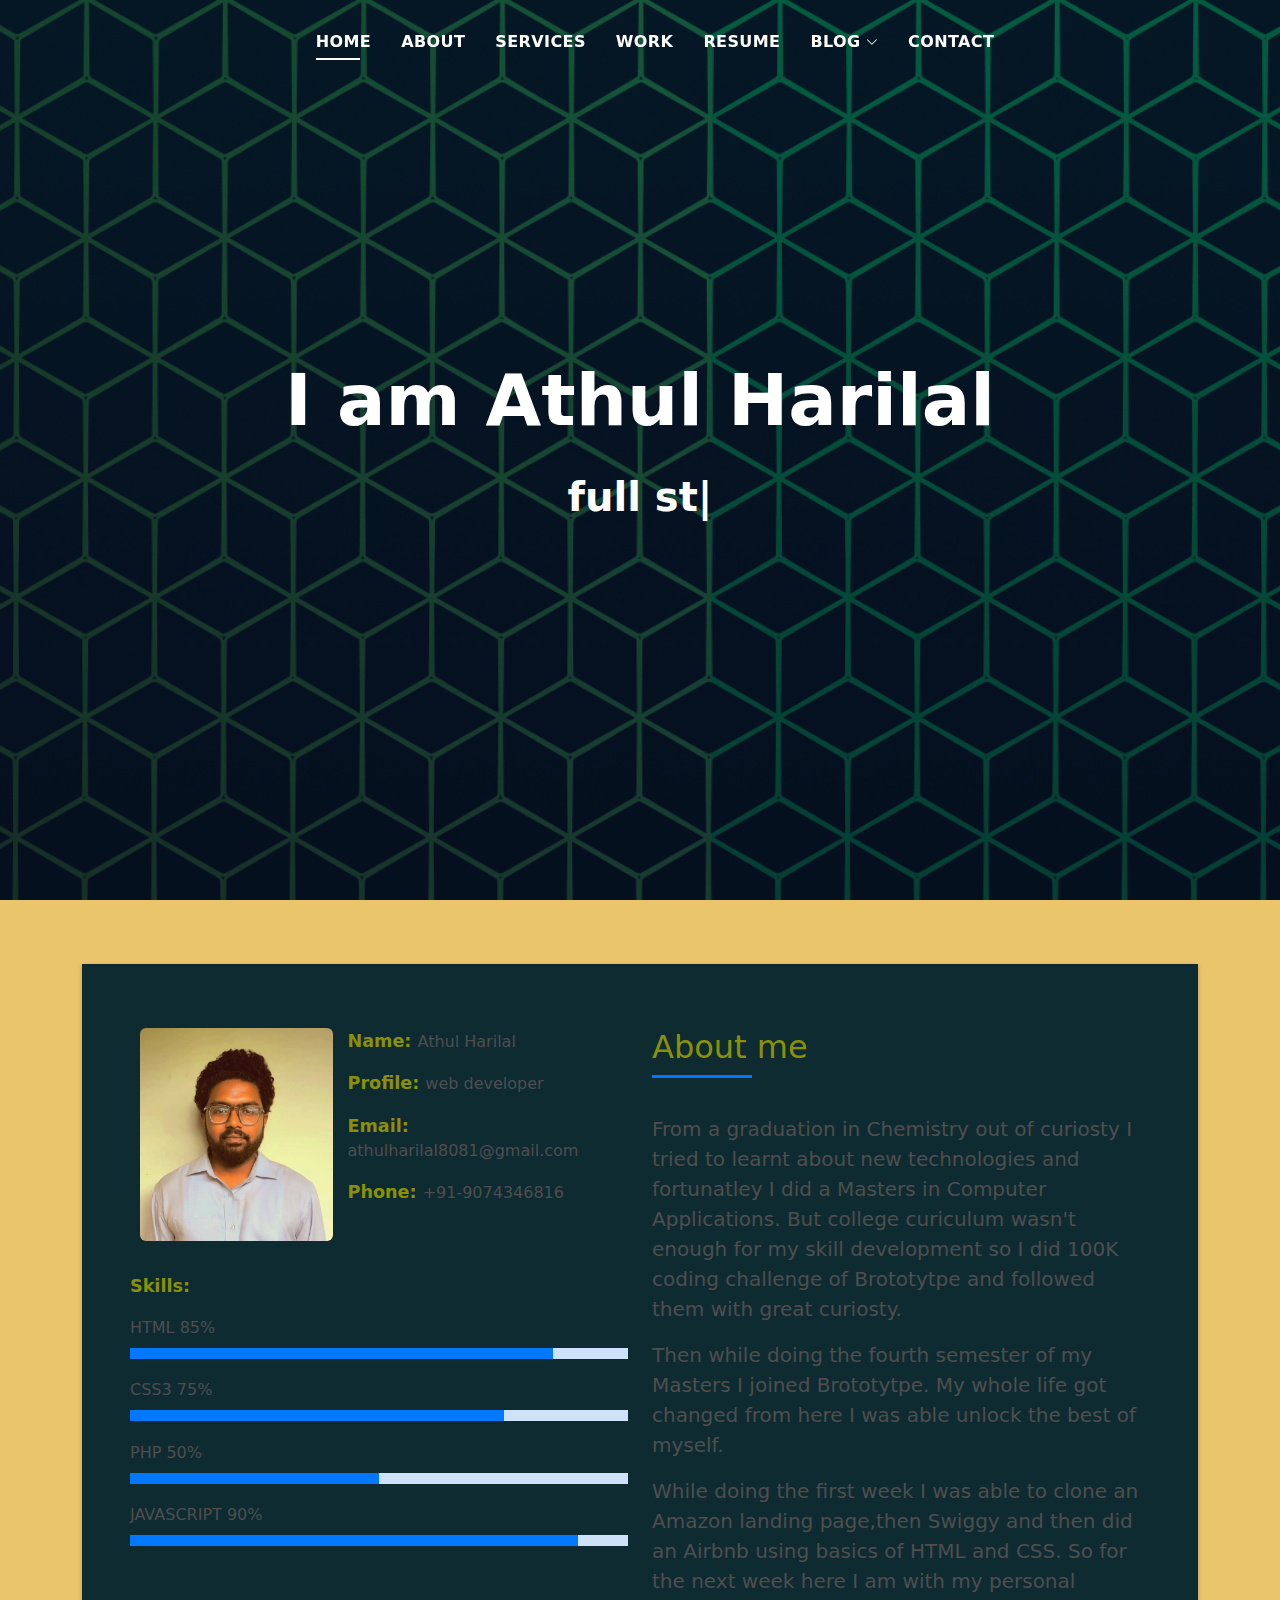
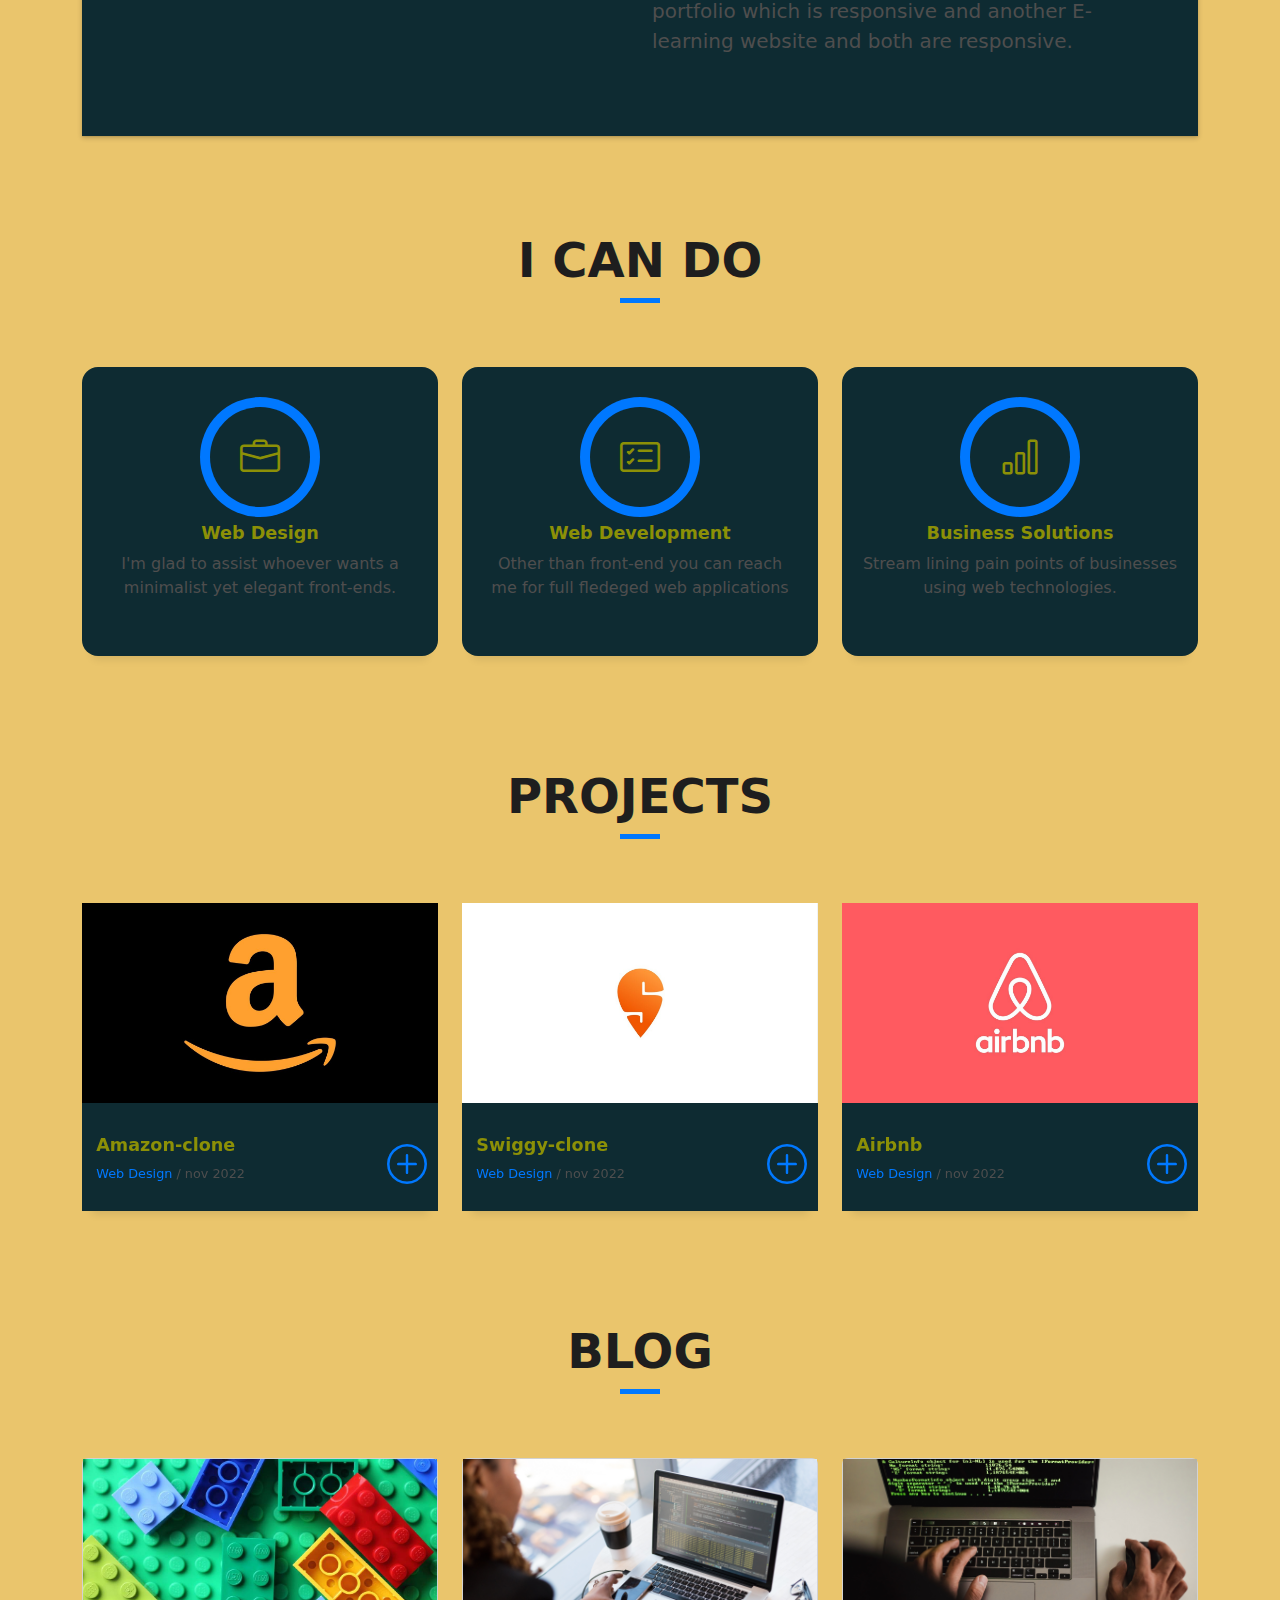
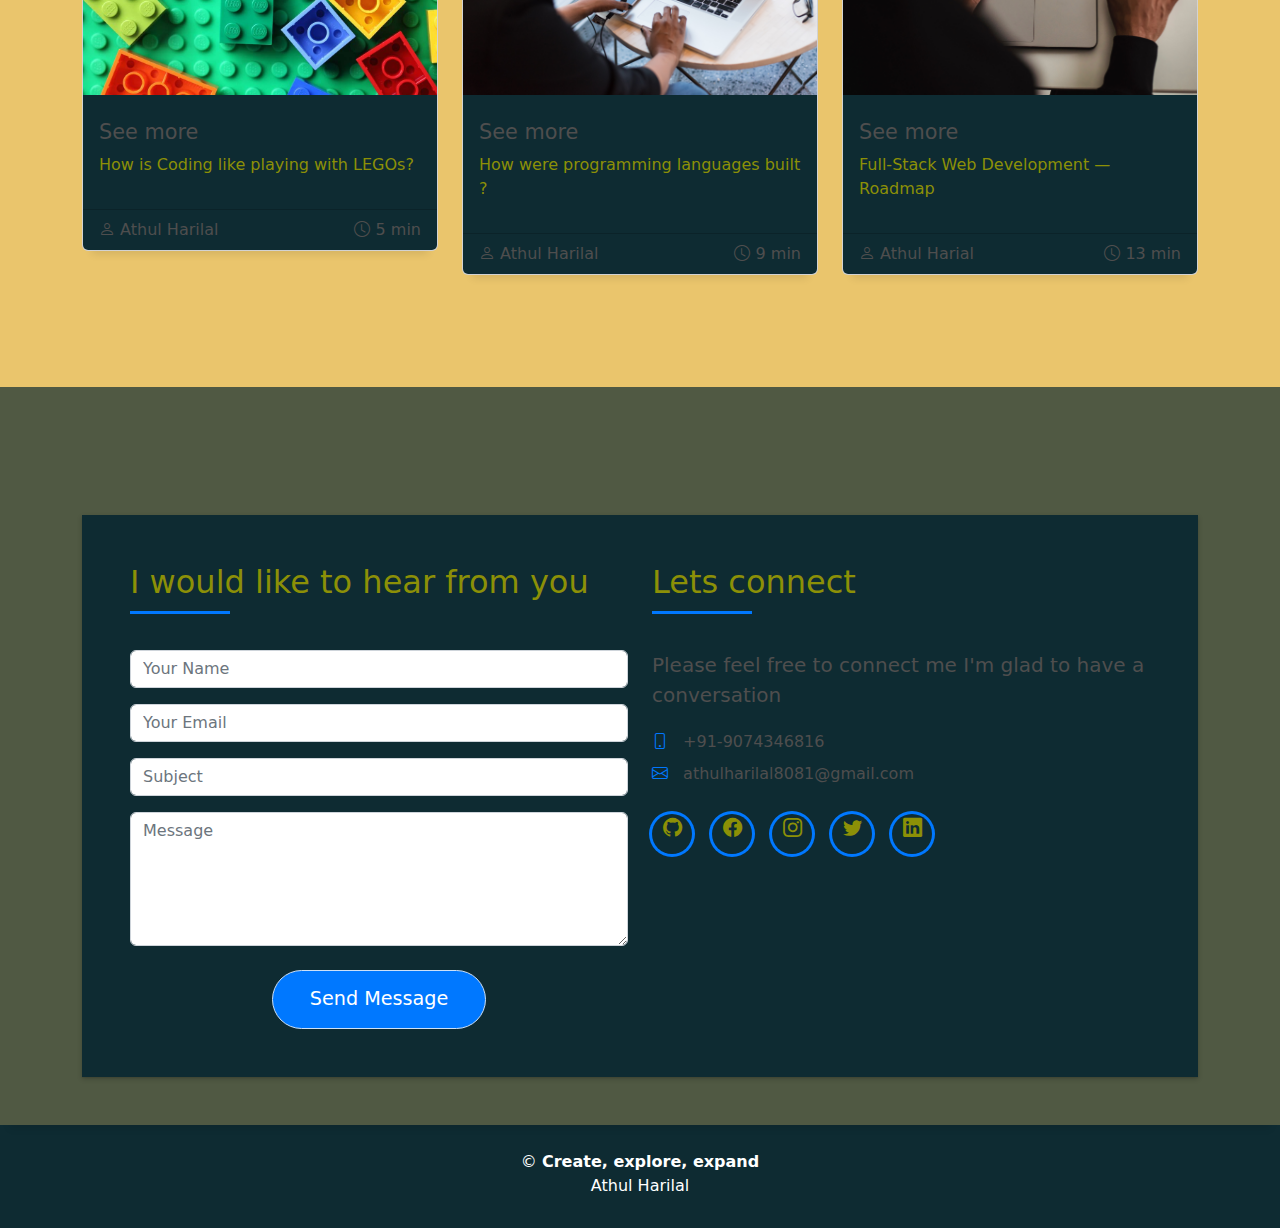
<file: index.html>
<!DOCTYPE html>
<html lang="en">

<head>
  <meta charset="utf-8">
  <meta content="width=device-width, initial-scale=1.0" name="viewport">

  <title>Athul Harilal</title>
  <meta content="" name="description">
  <meta content="" name="keywords">

  <script src="https://ajax.googleapis.com/ajax/libs/jquery/3.5.1/jquery.min.js"></script>

  <!-- Favicons -->
  <link rel="shortcut icon" href="assets/img/testimonial-2.jpg" type="image/x-icon"> 

  <!-- Vendor CSS Files -->
 
  <link href="assets/vendor/bootstrap/css/bootstrap.min.css" rel="stylesheet">
  <link href="assets/vendor/bootstrap-icons/bootstrap-icons.css" rel="stylesheet">
  <link href="assets/vendor/glightbox/css/glightbox.min.css" rel="stylesheet">
  <link href="assets/vendor/swiper/swiper-bundle.min.css" rel="stylesheet">

  <!-- Template Main CSS File -->
  <link href="assets/css/style.css" rel="stylesheet">

  
</head>

<body>

  <!-- ======= Header ======= -->
  <header id="header" class="fixed-top">
    <div class="container d-flex align-items-center justify-content-center">
      
    
      <!-- Uncomment below if you prefer to use an image logo -->
      <!-- <a href="index.html" class="logo"><img src="assets/img/logo.png" alt="" class="img-fluid"></a>-->

      <nav id="navbar" class="navbar">
        <ul>
          <li><a class="nav-link scrollto active" href="#hero">Home</a></li>
          <li><a class="nav-link scrollto" href="#about">About</a></li>
          <li><a class="nav-link scrollto" href="#services">Services</a></li>
          <li><a class="nav-link scrollto" href="#work">Work</a></li>
          <li><a class="nav-link scrollto" href="https://drive.google.com/file/d/1ZwO1fcAxuJl5qwa_duDYVuWu5VnTwcrT/view?usp=sharing">Resume</a></li>
          <li class="dropdown"><a href="#"><span>Blog</span> <i class="bi bi-chevron-down"></i></a>
            <ul>
              <li><a href="blog-single-1.html">How coding is like playing legos?</a></li>
              <li><a href="blog-single-2.html">How were programming built?</a></li>
              <li><a href="blog-single-3 .html">Full stack development-Roadmanp</a></li>
            </ul>
          </li>
          <li><a class="nav-link scrollto" href="#contact">Contact</a></li>
        </ul>
        <i class="bi bi-list mobile-nav-toggle"></i>
      </nav><!-- .navbar -->

    </div>
  </header><!-- End Header -->

  <!-- ======= Hero Section ======= -->
  <div id="hero" class="hero route bg-image" style="background-image: url(assets/img/50-Beautiful-and-Minimalist-Presentation-Backgrounds-07.jpg)">
    <div class="overlay-itro"></div>
    <div class="hero-content display-table">
      <div class="table-cell">
        <div class="container">
          <!--<p class="display-6 color-d">Hello, world!</p>-->
          <h1 class="hero-title mb-4">I am Athul Harilal</h1>
          <p class="hero-subtitle"><span class="typed" data-typed-items="full stack dev in process"></span></p>
          <!-- <p class="pt-3"><a class="btn btn-primary btn js-scroll px-4" href="#about" role="button">Learn More</a></p> -->
        </div>
      </div>
    </div>
  </div><!-- End Hero Section -->

  <main id="main">

    <!-- ======= About Section ======= -->
    <section id="about" class="about-mf sect-pt4 route">
      <div class="container">
        <div class="row">
          <div class="col-sm-12">
            <div class="box-shadow-full">
              <div class="row">
                <div class="col-md-6">
                  <div class="row">
                    <div class="col-sm-6 col-md-5">
                      <div class="about-img">
                        <img src="assets/img/testimonial-2.jpg" class="img-fluid rounded b-shadow-a" alt="">
                      </div>
                    </div>
                    <div class="col-sm-6 col-md-7">
                      <div class="about-info">
                        <p><span class="title-s">Name: </span> <span>Athul Harilal</span></p>
                        <p><span class="title-s">Profile: </span> <span>web developer</span></p>
                        <p><span class="title-s">Email: </span> <span class="text-break" >athulharilal8081@gmail.com</span></p>
                        <p><span class="title-s">Phone: </span> <span>+91-9074346816</span></p>
                      </div>
                    </div>
                  </div>
                  <div class="skill-mf">
                    <p class="title-s">Skills:</p>
                    <span>HTML</span> <span class="pull-right">85%</span>
                    <div class="progress">
                      <div class="progress-bar" role="progressbar" style="width: 85%;" aria-valuenow="85" aria-valuemin="0" aria-valuemax="100"></div>
                    </div>
                    <span>CSS3</span> <span class="pull-right">75%</span>
                    <div class="progress">
                      <div class="progress-bar" role="progressbar" style="width: 75%" aria-valuenow="75" aria-valuemin="0" aria-valuemax="100"></div>
                    </div>
                    <span>PHP</span> <span class="pull-right">50%</span>
                    <div class="progress">
                      <div class="progress-bar" role="progressbar" style="width: 50%" aria-valuenow="50" aria-valuemin="0" aria-valuemax="100"></div>
                    </div>
                    <span>JAVASCRIPT</span> <span class="pull-right">90%</span>
                    <div class="progress">
                      <div class="progress-bar" role="progressbar" style="width: 90%" aria-valuenow="90" aria-valuemin="0" aria-valuemax="100"></div>
                    </div>
                  </div>
                </div>
                <div class="col-md-6">
                  <div class="about-me pt-4 pt-md-0">
                    <div class="title-box-2">
                      <h5 class="title-left">
                        About me
                      </h5>
                    </div>
                    <p class="lead">
                      From a graduation in Chemistry out of curiosty I tried to learnt about new technologies and fortunatley I did a Masters in Computer Applications. But college curiculum wasn't enough for my skill development so I did 100K coding challenge of Brototytpe and followed them with great curiosty.
                    </p>
                    <p class="lead">
                      Then while doing the fourth semester of my Masters I joined Brototytpe. My whole life got changed from here I was able unlock the best of myself.
                    </p>
                    <p class="lead">
                     While doing the first week I was able to clone an Amazon landing page,then  Swiggy and then did an Airbnb using basics of HTML and CSS. So for the next week here I am with my personal portfolio which is responsive and another E-learning website and both are responsive.
                    </p>
                  </div>
                </div>
              </div>
            </div>
          </div>
        </div>
      </div>
    </section><!-- End About Section -->

    <!-- ======= Services Section ======= -->
    <section id="services" class="services-mf pt-5 route">
      <div class="container">
        <div class="row">
          <div class="col-sm-12">
            <div class="title-box text-center">
              <h3 class="title-a">
                I can do
              </h3>
              <div class="line-mf"></div>
            </div>
          </div>
        </div>
        <div class="row">
          <div class="col-md-4">
            <div class="service-box">
              <div class="service-ico">
                <span class="ico-circle"><i class="bi bi-briefcase"></i></span>
              </div>
              <div class="service-content">
                <h2 class="title-s">Web Design</h2>
                <p class="s-description text-center">
                  I'm glad to assist whoever wants a minimalist yet elegant front-ends.
                </p>
              </div>
            </div>
          </div>
          <div class="col-md-4">
            <div class="service-box">
              <div class="service-ico">
                <span class="ico-circle"><i class="bi bi-card-checklist"></i></span>
              </div>
              <div class="service-content">
                <h2 class="title-s">Web Development</h2>
                <p class="s-description text-center">
                  Other than front-end you can reach me for full fledeged web applications
                </p>
              </div>
            </div>
          </div>
          <div class="col-md-4">
            <div class="service-box">
              <div class="service-ico">
                <span class="ico-circle"><i class="bi bi-bar-chart"></i></span>
              </div>
              <div class="service-content">
                <h2 class="title-s">Business Solutions</h2>
                <p class="s-description text-center">
                 Stream lining pain points of businesses  using web technologies.
                </p>
              </div>
            </div>
          </div> 
        </div>
      </div>
    </section><!-- End Services Section -->
    <!-- ======= Portfolio Section ======= -->
    <section id="work" class="portfolio-mf sect-pt4 route">
      <div class="container">
        <div class="row">
          <div class="col-sm-12">
            <div class="title-box text-center">
              <h3 class="title-a">
                Projects
              </h3>
              <div class="line-mf"></div>
            </div>
          </div>
        </div>
        <div class="row">
          <div class="col-md-4">
            <div class="work-box">
              <a href="assets/img/1308159.jpg" data-gallery="portfolioGallery" class="portfolio-lightbox">
                <div class="work-img">
                  <img src="assets/img/1308159.jpg" alt="" class="img-fluid">
                </div>
              </a>
              <div class="work-content">
                <div class="row">
                  <div class="col-sm-8">
                    <h2 class="title-s">Amazon-clone</h2>
                    <div class="w-more">
                      <span class="w-ctegory">Web Design</span> / <span class="w-date">nov 2022</span>
                    </div>
                  </div>
                  <div class="col-sm-4">
                    <div class="w-like">
                      <a href="portfolio-details-1.html"> <span class="bi bi-plus-circle"></span></a>
                    </div>
                  </div>
                </div>
              </div>
            </div>
          </div>
          <div class="col-md-4">
            <div class="work-box">
              <a href="assets/img/swiggy_logo.jpg" data-gallery="portfolioGallery" class="portfolio-lightbox">
                <div class="work-img">
                  <img src="assets/img/swiggy_logo.jpg" alt="" class="img-fluid">
                </div>
              </a>
              <div class="work-content">
                <div class="row">
                  <div class="col-sm-8">
                    <h2 class="title-s">Swiggy-clone</h2>
                    <div class="w-more">
                      <span class="w-ctegory">Web Design</span> / <span class="w-date">nov 2022</span>
                    </div>
                  </div>
                  <div class="col-sm-4">
                    <div class="w-like">
                      <a href="portfolio-details-2.html"> <span class="bi bi-plus-circle"></span></a>
                    </div>
                  </div>
                </div>
              </div>
            </div>
          </div>
          <div class="col-md-4">
            <div class="work-box">
              <a href="assets/img/wp10784379.jpg" data-gallery="portfolioGallery" class="portfolio-lightbox">
                <div class="work-img">
                  <img src="assets/img/wp10784379.jpg" alt="" class="img-fluid">
                </div>
              </a>
              <div class="work-content">
                <div class="row">
                  <div class="col-sm-8">
                    <h2 class="title-s">Airbnb</h2>
                    <div class="w-more">
                      <span class="w-ctegory">Web Design</span> / <span class="w-date">nov 2022</span>
                    </div>
                  </div>
                  <div class="col-sm-4">
                    <div class="w-like">
                      <a href="portfolio-details-3.html"> <span class="bi bi-plus-circle"></span></a>
                    </div>
                  </div>
                </div>
              </div>
            </div>
          </div>
        </div>
      </div>
    </section><!-- End Portfolio Section -->
    <!-- ======= Blog Section ======= -->
    <section id="blog" class="blog-mf sect-pt4 route">
      <div class="container">
        <div class="row">
          <div class="col-sm-12">
            <div class="title-box text-center">
              <h3 class="title-a">
                Blog
              </h3>
              <div class="line-mf"></div>
            </div>
          </div>
        </div>
        <div class="row">
          <div class="col-md-4">
            <div class="card card-blog">
              <div class="card-img style="width: 18rem">
                <a href="blog-single-1.html"><img src="assets/img/LEGO-bricks.jpg" alt="" class="img-fluid"></a>
              </div>
              <div class="card-body">
                
                <h3 class="card-title"><a href="blog-single-1.html">See more</a></h3>
                <p class="card-description">
                  How is Coding like playing with LEGOs?
                </p>
              </div>
              <div class="card-footer">
                <div class="post-author">
                  <a href="#">
                    <i class="bi bi-person"></i>
                    <span class="author">Athul Harilal </span>
                  </a>
                  
                </div>
                
                <div class="post-date">
                  <span class="bi bi-clock"></span> 5 min
                </div>
              </div>
            </div>
          </div>
          <div class="col-md-4">
            <div class="card card-blog">
              <div class="card-img">
                <a href="blog-single-2.html"><img  src="assets/img/pexels-christina-morillo-1181243.jpg" alt="" class="img-fluid"></a>
              </div>
              <div class="card-body">
                
                <h3 class="card-title"><a href="blog-single-2.html">See more</a></h3>
                <p class="card-description">
                  How were programming languages built ?
                </p>
              </div>
              <div class="card-footer">
                <div class="post-author">
                  <a href="#">
                    <i class="bi bi-person"></i>
                    <span class="author">
                      Athul Harilal </span>
                  </a>
                </div>
                <div class="post-date">
                  <span class="bi bi-clock"></span> 9 min
                </div>
              </div>
            </div>
          </div>
          <div class="col-md-4">
            <div class="card card-blog">
              <div class="card-img">
                <a href="blog-single-3 .html"><img src="assets/img/pexels-sora-shimazaki-5926393.jpg" alt="" class="img-fluid"></a>
              </div>
              <div class="card-body">
                
                <h3 class="card-title"><a href="blog-single-3 .html">See more</a></h3>
                <p class="card-description">
                  Full-Stack Web Development —Roadmap
                </p>
              </div>
              <div class="card-footer">
                <div class="post-author">
                  <a href="#">
                    <i class="bi bi-person"></i>
                    <span class="author">Athul Harial</span>
                  </a>
                </div>
                <div class="post-date">
                  <span class="bi bi-clock"></span> 13 min
                </div>
              </div>
            </div>
          </div>
        </div>
      </div>
    </section><!-- End Blog Section -->

    <!-- ======= Contact Section ======= -->
    <section id="contact" class="paralax-mf footer-paralax bg-image sect-mt4 route" style="background-image: url(assets/img/50-Beautiful-and-Minimalist-Presentation-Backgrounds-07.jpg)">
      <div class="overlay-mf"></div>
      <div class="container">
        <div class="row">
          <div class="col-sm-12">
            <div class="contact-mf">
              <div id="contact" class="box-shadow-full">
                <div class="row">
                  <div class="col-md-6">
                    <div class="title-box-2">
                      <h5 class="title-left">
                        I would like to hear from you
                      </h5>
                    </div>
                    <div>
                      <form action="forms/contact.php" method="post" role="form" id="submit-form">
                        <div class="row">
                          <div class="col-md-12 mb-3">
                            <div class="form-group">
                              <input type="text" name="name" class="form-control" id="name" placeholder="Your Name" required>
                            </div>
                          </div>
                          <div class="col-md-12 mb-3">
                            <div class="form-group">
                              <input type="email" class="form-control" name="email" id="email" placeholder="Your Email" required>
                            </div>
                          </div>
                          <div class="col-md-12 mb-3">
                            <div class="form-group">
                              <input type="text" class="form-control" name="subject" id="subject" placeholder="Subject" required>
                            </div>
                          </div>
                          <div class="col-md-12">
                            <div class="form-group">
                              <textarea class="form-control" name="message" rows="5" placeholder="Message" required></textarea>
                            </div>
                          </div>
                          <div class="col-md-12 text-center pt-4">
                            <button type="submit" class="button button-a button-big button-rouded ">Send Message</button>
                          </div>
                        </div>
                      </form>
                    </div>
                  </div>
                  <div class="col-md-6">
                    <div class="title-box-2 pt-4 pt-md-0">
                      <h5 class="title-left">
                        Lets connect
                      </h5>
                    </div>
                    <div class="more-info">
                      <p class="lead">
                        Please feel free to connect me I'm glad to have a conversation 
                      </p>
                      <ul class="list-ico">
                        <li><span class="bi bi-phone"></span> +91-9074346816</li>
                        <li><span class="bi bi-envelope"></span> athulharilal8081@gmail.com</li>
                      </ul>
                    </div>
                    <div class="socials ">
                      <ul>
                        <li><a href="https://github.com/athulharilal9"><span class="ico-circle"><i class="bi bi-github "></i></span></a></li>
                        <li><a href="https://www.facebook.com/athul.harilal.9"><span class="ico-circle"><i class="bi bi-facebook"></i></span></a></li>
                        <li><a href="https://www.instagram.com/athulharilal8081/"><span class="ico-circle"><i class="bi bi-instagram"></i></span></a></li>
                        <li><a href="https://twitter.com/AthulHarilal?t=hq7vdtRxOZUThGfAG2rSHA&s=09"><span class="ico-circle"><i class="bi bi-twitter"></i></span></a></li>
                        <li><a href="https://www.linkedin.com/in/athulharilal"><span class="ico-circle"><i class="bi bi-linkedin"></i></span></a></li>
                      </ul>
                    </div>
                  </div>
                </div>
              </div>
            </div>
          </div>
        </div>
      </div>
    </section><!-- End Contact Section -->

  </main><!-- End #main -->

  <!-- ======= Footer ======= -->
  <footer>
    <div class="container">
      <div class="row">
        <div class="col-sm-12">
          <div class="copyright-box">
            <p class="copyright">&copy; <strong>Create, explore, expand</strong><br> Athul Harilal</p>
            <div class="credits">
            </div>
          </div>
        </div>
      </div>
    </div>
  </footer><!-- End  Footer -->

  <div id="preloader"></div>
  <a href="#" class="back-to-top d-flex align-items-center justify-content-center"><i class="bi bi-arrow-up-short"></i></a>

  <!-- Vendor JS Files -->
  <script src="assets/vendor/purecounter/purecounter_vanilla.js"></script>
  <script src="assets/vendor/bootstrap/js/bootstrap.bundle.min.js"></script>
  <script src="assets/vendor/glightbox/js/glightbox.min.js"></script>
  <script src="assets/vendor/swiper/swiper-bundle.min.js"></script>
  <script src="assets/vendor/typed.js/typed.min.js"></script>
  <script src="assets/vendor/php-email-form/validate.js"></script>

  <!-- Template Main JS File -->
  <script src="assets/js/main.js"></script>

  <script>
    $("#submit-form").submit((e)=>{
        e.preventDefault()
        $.ajax({
            url:"https://script.google.com/macros/s/AKfycbx_eGhILZpWBQKvuD_GFW9LnrOTJhZ9zk4GpBcYfza6-QdC3WQVYEB_itQu2601idod/exec",
            data:$("#submit-form").serialize(),
            method:"post",
            success:function (response){
                alert("Form submitted successfully")
                window.location.reload()
                //window.location.href="https://google.com"
            },
            error:function (err){
                alert("Something Error")

            }
        })
    })
</script>

</body>

</html>
</file>
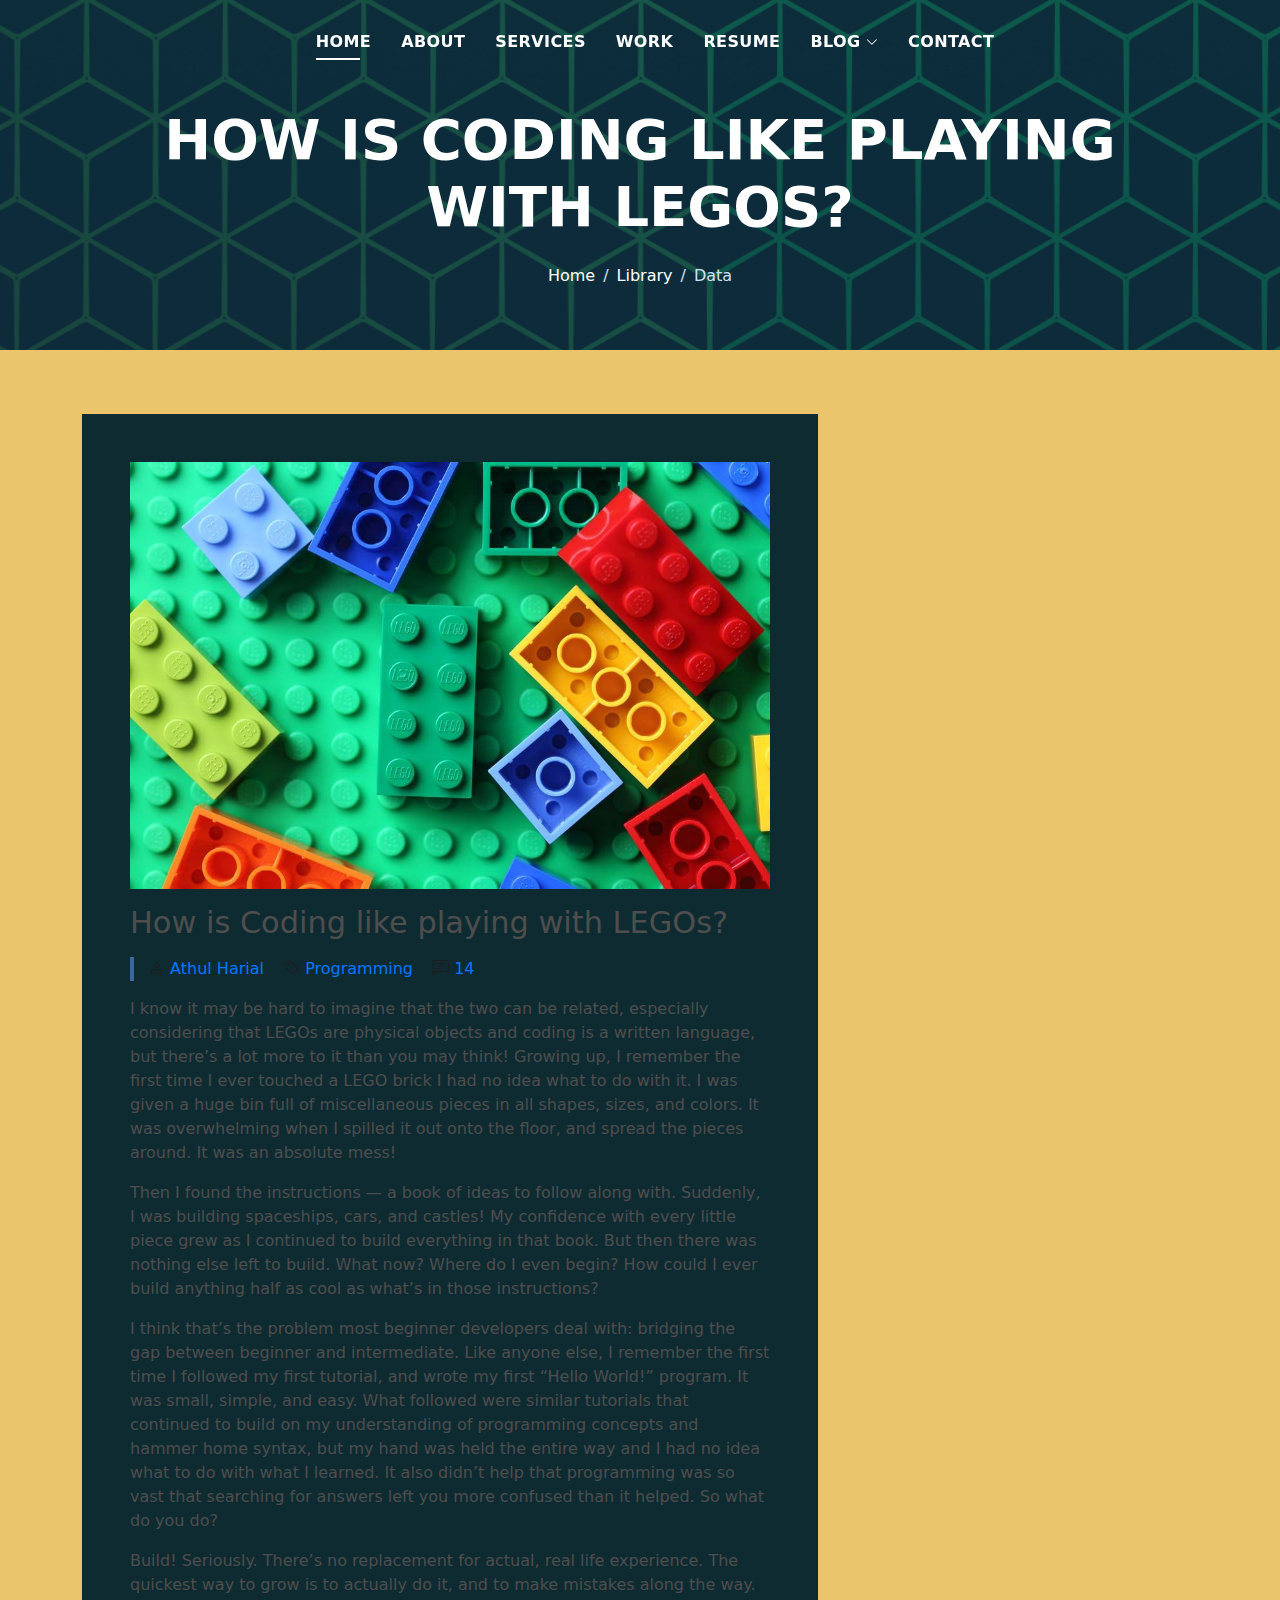
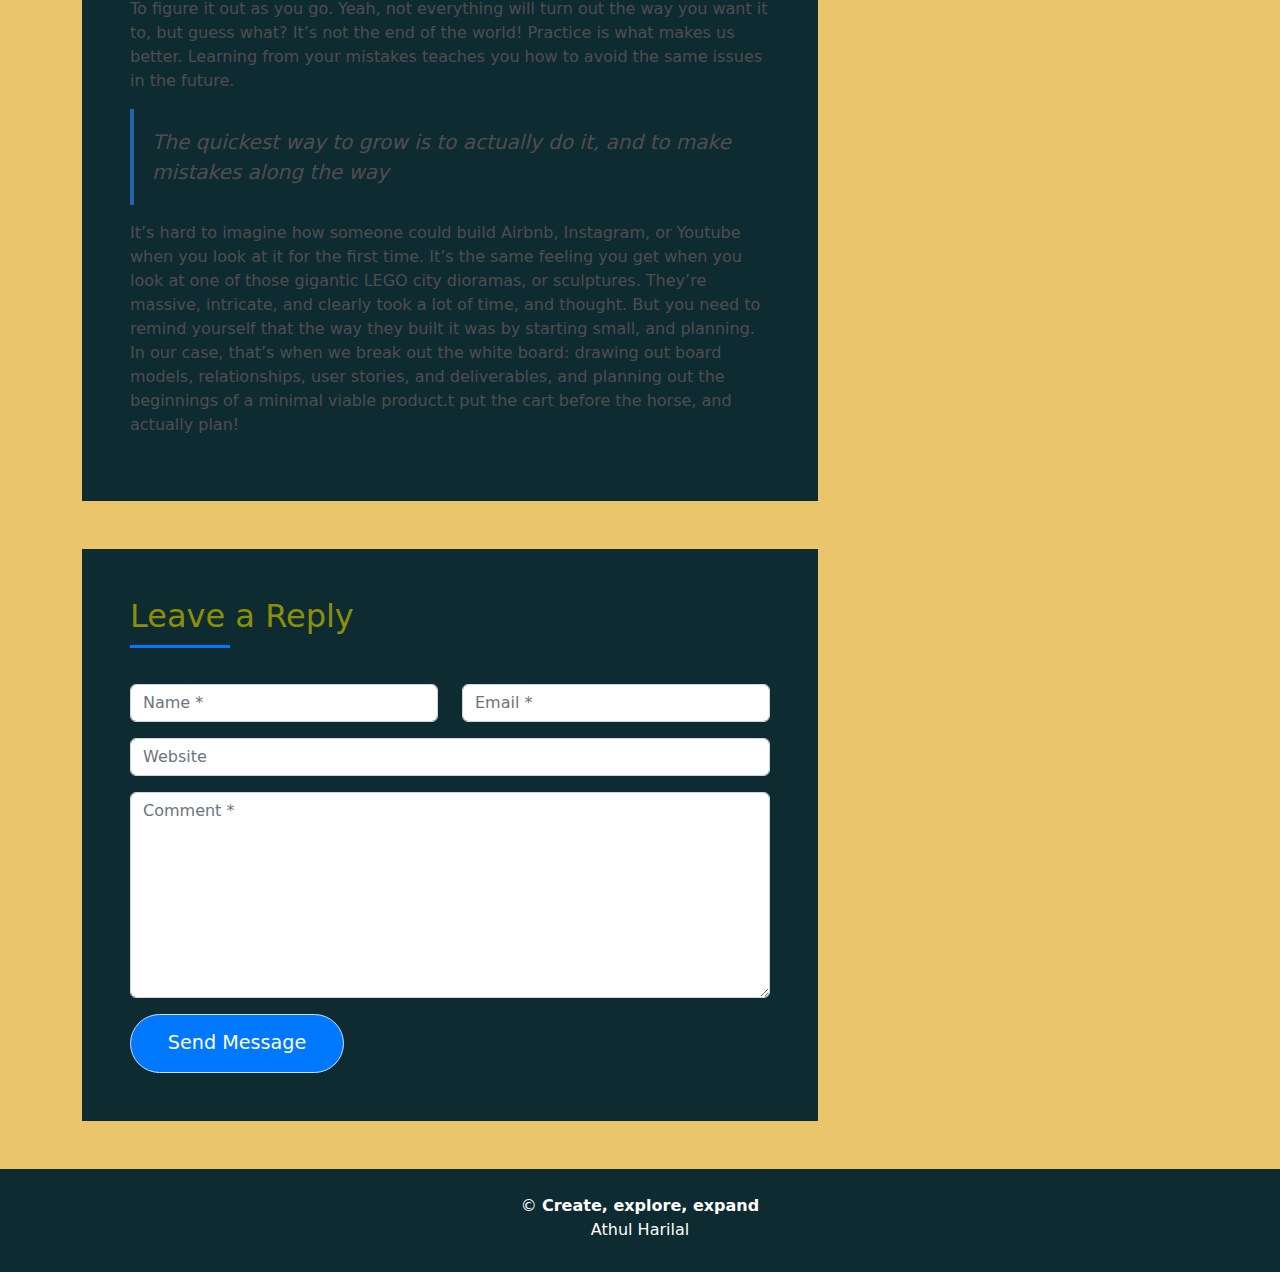
<file: blog-single-1.html>
<!DOCTYPE html>
<html lang="en">

<head>
  <meta charset="utf-8">
  <meta content="width=device-width, initial-scale=1.0" name="viewport">

  <title>How coding is like playing legos?</title>
  <meta content="" name="description">
  <meta content="" name="keywords">

  <!-- Favicons -->
  <link rel="shortcut icon" href="assets/img/testimonial-2.jpg" type="image/x-icon"> 

  <!-- Vendor CSS Files -->
  <link href="assets/vendor/bootstrap/css/bootstrap.min.css" rel="stylesheet">
  <link href="assets/vendor/bootstrap-icons/bootstrap-icons.css" rel="stylesheet">
  <link href="assets/vendor/glightbox/css/glightbox.min.css" rel="stylesheet">
  <link href="assets/vendor/swiper/swiper-bundle.min.css" rel="stylesheet">

  <!-- Template Main CSS File -->
  <link href="assets/css/style.css" rel="stylesheet">

  <!-- =======================================================
  * Template Name: DevFolio - v4.9.1
  * Template URL: https://bootstrapmade.com/devfolio-bootstrap-portfolio-html-template/
  * Author: BootstrapMade.com
  * License: https://bootstrapmade.com/license/
  ======================================================== -->
</head>

<body>

  <!-- ======= Header ======= -->
  <header id="header" class="fixed-top">
    <div class="container d-flex align-items-center justify-content-center">
      
    
      <!-- Uncomment below if you prefer to use an image logo -->
      <!-- <a href="index.html" class="logo"><img src="assets/img/logo.png" alt="" class="img-fluid"></a>-->

      <nav id="navbar" class="navbar">
        <ul>
          <li><a class="nav-link scrollto active" href="#hero">Home</a></li>
          <li><a class="nav-link scrollto" href="#about">About</a></li>
          <li><a class="nav-link scrollto" href="#services">Services</a></li>
          <li><a class="nav-link scrollto " href="#work">Work</a></li>
          <li><a class="nav-link scrollto" href="https://drive.google.com/file/d/1ZwO1fcAxuJl5qwa_duDYVuWu5VnTwcrT/view?usp=sharing">Resume</a></li>
          <li class="dropdown"><a href="#"><span>Blog</span> <i class="bi bi-chevron-down"></i></a>
            <ul>
              <li><a href="blog-single-1.html">How coding is like playing legos?</a></li>
              <li><a href="blog-single-2.html">How were programming built?</a></li>
              <li><a href="blog-single-3 .html">Full stack development-Roadmanp</a></li>
            </ul>
          </li>
          <li><a class="nav-link scrollto" href="#contact">Contact</a></li>
        </ul>
        <i class="bi bi-list mobile-nav-toggle"></i>
      </nav><!-- .navbar --><!-- .navbar -->

    </div>
  </header><!-- End Header -->

  <div class="hero hero-single route bg-image" style="background-image: url(assets/img/50-Beautiful-and-Minimalist-Presentation-Backgrounds-07.jpg)">
    <div class="overlay-mf"></div>
    <div class="hero-content display-table">
      <div class="table-cell">
        <div class="container">
          <h2 class="hero-title mb-4">How is Coding like playing with LEGOs?</h2>
          <ol class="breadcrumb d-flex justify-content-center">
            <li class="breadcrumb-item">
              <a href="#">Home</a>
            </li>
            <li class="breadcrumb-item">
              <a href="#">Library</a>
            </li>
            <li class="breadcrumb-item active">Data</li>
          </ol>
        </div>
      </div>
    </div>
  </div>

  <main id="main">

    <!-- ======= Blog Single Section ======= -->
    <section class="blog-wrapper sect-pt4" id="blog">
      <div class="container">
        <div class="row">
          <div class="col-md-8">
            <div class="post-box">
              <div class="post-thumb">
                <img src="assets/img/LEGO-bricks.jpg" class="img-fluid" alt="">
              </div>
              <div class="post-meta">
                <h1 class="article-title">How is Coding like playing with LEGOs?
                </h1>
                <ul>
                  <li>
                    <span class="bi bi-person"></span>
                    <a href="#">Athul Harial</a>
                  </li>
                  <li>
                    <span class="bi bi-tag"></span>
                    <a href="#">Programming</a>
                  </li>
                  <li>
                    <span class="bi bi-chat-left-text"></span>
                    <a href="#">14</a>
                  </li>
                </ul>
              </div>
              <div class="article-content">
                <p>
                  I know it may be hard to imagine that the two can be related, especially considering that LEGOs are physical objects and coding is a written language, but there’s a lot more to it than you may think!
                  Growing up, I remember the first time I ever touched a LEGO brick I had no idea what to do with it. I was given a huge bin full of miscellaneous pieces in all shapes, sizes, and colors. It was overwhelming when I spilled it out onto the floor, and spread the pieces around. It was an absolute mess!
                </p>
                <p>
                  Then I found the instructions — a book of ideas to follow along with.
                  Suddenly, I was building spaceships, cars, and castles! My confidence with every little piece grew as I continued to build everything in that book. But then there was nothing else left to build. What now? Where do I even begin? How could I ever build anything half as cool as what’s in those instructions?
                </p>
                <p>
                  I think that’s the problem most beginner developers deal with: bridging the gap between beginner and intermediate. Like anyone else, I remember the first time I followed my first tutorial, and wrote my first “Hello World!” program. It was small, simple, and easy. What followed were similar tutorials that continued to build on my understanding of programming concepts and hammer home syntax, but my hand was held the entire way and I had no idea what to do with what I learned. It also didn’t help that programming was so vast that searching for answers left you more confused than it helped.
                  So what do you do?
                </p>
                <p>
                  Build!
                  Seriously.
                  There’s no replacement for actual, real life experience. The quickest way to grow is to actually do it, and to make mistakes along the way. To figure it out as you go. Yeah, not everything will turn out the way you want it to, but guess what? It’s not the end of the world! Practice is what makes us better. Learning from your mistakes teaches you how to avoid the same issues in the future.
                </p>
                <blockquote class="blockquote">
                  <p class="mb-0">The quickest way to grow is to actually do it, and to make mistakes along the way</p>
                </blockquote>
                <p>
                  It’s hard to imagine how someone could build Airbnb, Instagram, or Youtube when you look at it for the first time. It’s the same feeling you get when you look at one of those gigantic LEGO city dioramas, or sculptures. They’re massive, intricate, and clearly took a lot of time, and thought. But you need to remind yourself that the way they built it was by starting small, and planning. In our case, that’s when we break out the white board: drawing out board models, relationships, user stories, and deliverables, and planning out the beginnings of a minimal viable product.t put the cart before the horse, and actually plan!
                </p>
              </div>
            </div>
            <div class="form-comments">
              <div class="title-box-2">
                <h3 class="title-left">
                  Leave a Reply
                </h3>
              </div>
              <form class="form-mf">
                <div class="row">
                  <div class="col-md-6 mb-3">
                    <div class="form-group">
                      <input type="text" class="form-control input-mf" id="inputName" placeholder="Name *" required>
                    </div>
                  </div>
                  <div class="col-md-6 mb-3">
                    <div class="form-group">
                      <input type="email" class="form-control input-mf" id="inputEmail1" placeholder="Email *" required>
                    </div>
                  </div>
                  <div class="col-md-12 mb-3">
                    <div class="form-group">
                      <input type="url" class="form-control input-mf" id="inputUrl" placeholder="Website">
                    </div>
                  </div>
                  <div class="col-md-12 mb-3">
                    <div class="form-group">
                      <textarea id="textMessage" class="form-control input-mf" placeholder="Comment *" name="message" cols="45" rows="8" required></textarea>
                    </div>
                  </div>
                  <div class="col-md-12">
                    <button type="submit" class="button button-a button-big button-rouded">Send Message</button>
                  </div>
                </div>
              </form>
            </div>
          </div>
        </div>
      </div>
    </section><!-- End Blog Single Section -->

  </main><!-- End #main -->

  <!-- ======= Footer ======= -->
  <footer>
    <div class="container">
      <div class="row">
        <div class="col-sm-12">
          <div class="copyright-box">
            <p class="copyright">&copy; <strong>Create, explore, expand</strong><br> Athul Harilal</p>
            <div class="credits">
            </div>
          </div>
        </div>
      </div>
    </div>
  </footer><!-- End  Footer -->

  <div id="preloader"></div>
  <a href="#" class="back-to-top d-flex align-items-center justify-content-center"><i class="bi bi-arrow-up-short"></i></a>

  <!-- Vendor JS Files -->
  <script src="assets/vendor/purecounter/purecounter_vanilla.js"></script>
  <script src="assets/vendor/bootstrap/js/bootstrap.bundle.min.js"></script>
  <script src="assets/vendor/glightbox/js/glightbox.min.js"></script>
  <script src="assets/vendor/swiper/swiper-bundle.min.js"></script>
  <script src="assets/vendor/typed.js/typed.min.js"></script>
  <script src="assets/vendor/php-email-form/validate.js"></script>

  <!-- Template Main JS File -->
  <script src="assets/js/main.js"></script>
</body>

</html>
</file>
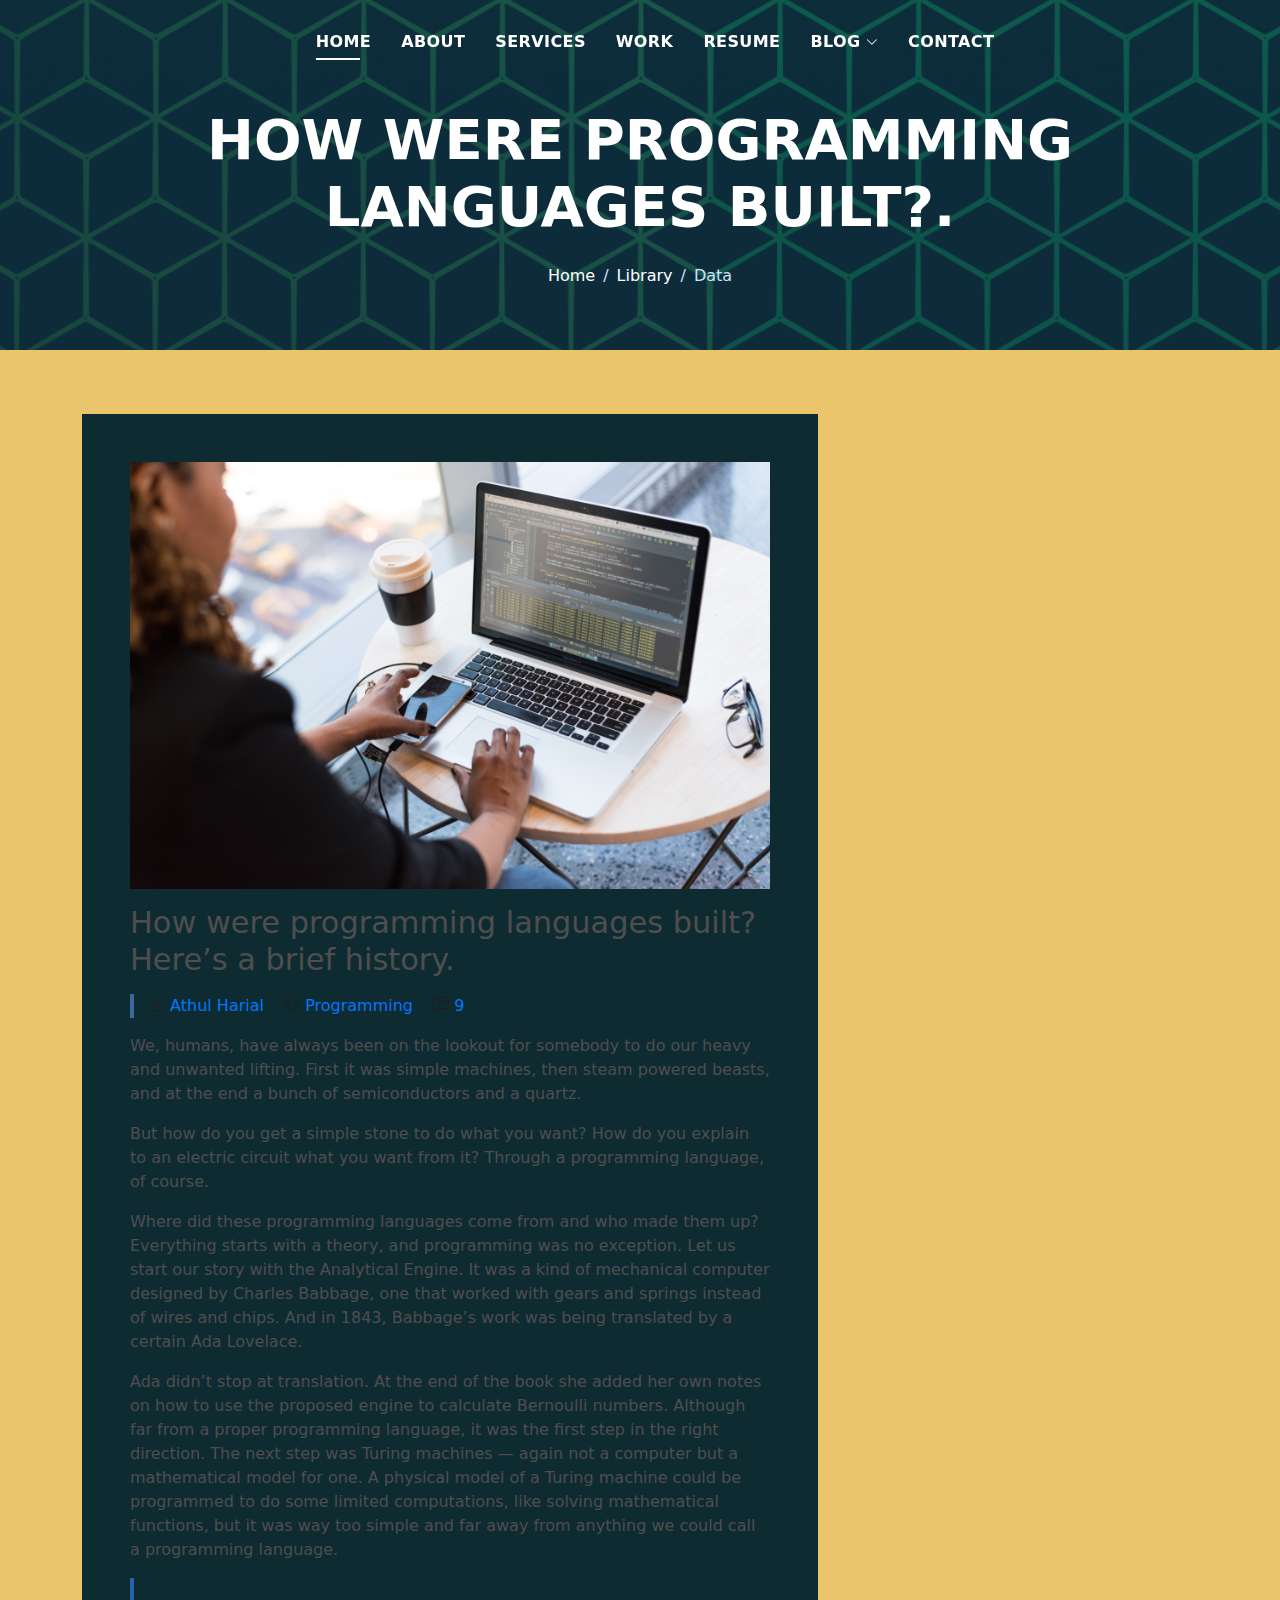
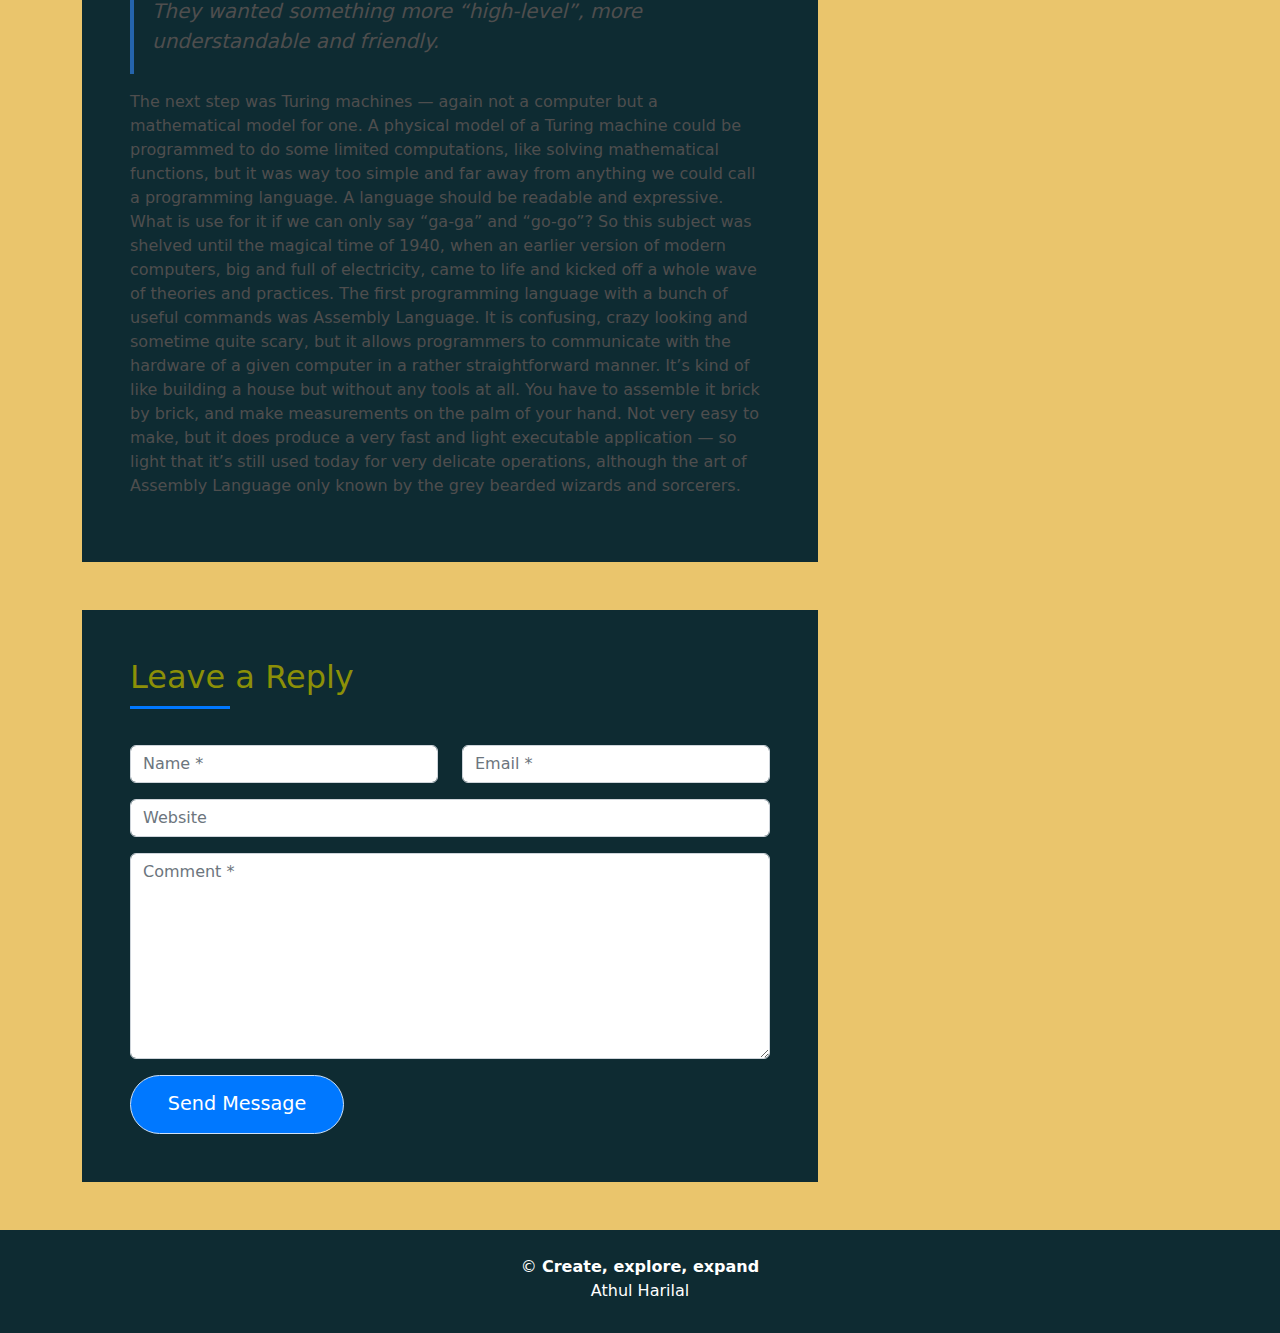
<file: blog-single-2.html>
<!DOCTYPE html>
<html lang="en">

<head>
  <meta charset="utf-8">
  <meta content="width=device-width, initial-scale=1.0" name="viewport">

  <title>How were programming built?</title>
  <meta content="" name="description">
  <meta content="" name="keywords">

  <!-- Favicons -->
  <link rel="shortcut icon" href="assets/img/testimonial-2.jpg" type="image/x-icon"> 

  <!-- Vendor CSS Files -->
  <link href="assets/vendor/bootstrap/css/bootstrap.min.css" rel="stylesheet">
  <link href="assets/vendor/bootstrap-icons/bootstrap-icons.css" rel="stylesheet">
  <link href="assets/vendor/glightbox/css/glightbox.min.css" rel="stylesheet">
  <link href="assets/vendor/swiper/swiper-bundle.min.css" rel="stylesheet">

  <!-- Template Main CSS File -->
  <link href="assets/css/style.css" rel="stylesheet">

  <!-- =======================================================
  * Template Name: DevFolio - v4.9.1
  * Template URL: https://bootstrapmade.com/devfolio-bootstrap-portfolio-html-template/
  * Author: BootstrapMade.com
  * License: https://bootstrapmade.com/license/
  ======================================================== -->
</head>

<body>

  <!-- ======= Header ======= -->
  <header id="header" class="fixed-top">
    <div class="container d-flex align-items-center justify-content-center">
      
    
      <!-- Uncomment below if you prefer to use an image logo -->
      <!-- <a href="index.html" class="logo"><img src="assets/img/logo.png" alt="" class="img-fluid"></a>-->

      <nav id="navbar" class="navbar">
        <ul>
          <li><a class="nav-link scrollto active" href="#hero">Home</a></li>
          <li><a class="nav-link scrollto" href="#about">About</a></li>
          <li><a class="nav-link scrollto" href="#services">Services</a></li>
          <li><a class="nav-link scrollto " href="#work">Work</a></li>
          <li><a class="nav-link scrollto" href="https://drive.google.com/file/d/1ZwO1fcAxuJl5qwa_duDYVuWu5VnTwcrT/view?usp=sharing">Resume</a></li>
          <li class="dropdown"><a href="#"><span>Blog</span> <i class="bi bi-chevron-down"></i></a>
            <ul>
              <li><a href="blog-single-1.html">How coding is like playing legos?</a></li>
              <li><a href="blog-single-2.html">How were programming built?</a></li>
              <li><a href="blog-single-3 .html">Full stack development-Roadmanp</a></li>
            </ul>
          </li>
          <li><a class="nav-link scrollto" href="#contact">Contact</a></li>
        </ul>
        <i class="bi bi-list mobile-nav-toggle"></i>
      </nav><!-- .navbar -->

    </div>
  </header><!-- End Header -->

  <div class="hero hero-single route bg-image" style="background-image: url(assets/img/50-Beautiful-and-Minimalist-Presentation-Backgrounds-07.jpg)">
    <div class="overlay-mf"></div>
    <div class="hero-content display-table">
      <div class="table-cell">
        <div class="container">
          <h2 class="hero-title mb-4">How were programming languages built?.</h2>
          <ol class="breadcrumb d-flex justify-content-center">
            <li class="breadcrumb-item">
              <a href="#">Home</a>
            </li>
            <li class="breadcrumb-item">
              <a href="#">Library</a>
            </li>
            <li class="breadcrumb-item active">Data</li>
          </ol>
        </div>
      </div>
    </div>
  </div>

  <main id="main">

    <!-- ======= Blog Single Section ======= -->
    <section class="blog-wrapper sect-pt4" id="blog">
      <div class="container">
        <div class="row">
          <div class="col-md-8">
            <div class="post-box">
              <div class="post-thumb">
                <img src="assets/img/pexels-christina-morillo-1181243.jpg" class="img-fluid" alt="">
              </div>
              <div class="post-meta">
                <h1 class="article-title">How were programming languages built? Here’s a brief history.
                </h1>
                <ul>
                  <li>
                    <span class="bi bi-person"></span>
                    <a href="#">Athul Harial</a>
                  </li>
                  <li>
                    <span class="bi bi-tag"></span>
                    <a href="#">Programming</a>
                  </li>
                  <li>
                    <span class="bi bi-chat-left-text"></span>
                    <a href="#">9</a>
                  </li>
                </ul>
              </div>
              <div class="article-content">
                <p>
                  We, humans, have always been on the lookout for somebody to do our heavy and unwanted lifting. First it was simple machines, then steam powered beasts, and at the end a bunch of semiconductors and a quartz.
                </p>
                <p>
                  But how do you get a simple stone to do what you want? How do you explain to an electric circuit what you want from it? Through a programming language, of course.
                </p>
                <p>
                  Where did these programming languages come from and who made them up? Everything starts with a theory, and programming was no exception.
                  Let us start our story with the Analytical Engine. It was a kind of mechanical computer designed by Charles Babbage, one that worked with gears and springs instead of wires and chips. And in 1843, Babbage’s work was being translated by a certain Ada Lovelace.
                </p>
                <p>
                  Ada didn’t stop at translation. At the end of the book she added her own notes on how to use the proposed engine to calculate Bernoulli numbers. Although far from a proper programming language, it was the first step in the right direction.

                  The next step was Turing machines — again not a computer but a mathematical model for one. A physical model of a Turing machine could be programmed to do some limited computations, like solving mathematical functions, but it was way too simple and far away from anything we could call a programming language.
                </p>
                <blockquote class="blockquote">
                  <p class="mb-0">They wanted something more “high-level”, more understandable and friendly.</p>
                </blockquote>
                <p>
                  The next step was Turing machines — again not a computer but a mathematical model for one. A physical model of a Turing machine could be programmed to do some limited computations, like solving mathematical functions, but it was way too simple and far away from anything we could call a programming language.
                  A language should be readable and expressive. What is use for it if we can only say “ga-ga” and “go-go”? So this subject was shelved until the magical time of 1940, when an earlier version of modern computers, big and full of electricity, came to life and kicked off a whole wave of theories and practices.
                  The first programming language with a bunch of useful commands was Assembly Language. It is confusing, crazy looking and sometime quite scary, but it allows programmers to communicate with the hardware of a given computer in a rather straightforward manner.
                  It’s kind of like building a house but without any tools at all. You have to assemble it brick by brick, and make measurements on the palm of your hand. Not very easy to make, but it does produce a very fast and light executable application — so light that it’s still used today for very delicate operations, although the art of Assembly Language only known by the grey bearded wizards and sorcerers.

                </p>
              </div>
            </div>
            <div class="form-comments">
              <div class="title-box-2">
                <h3 class="title-left">
                  Leave a Reply
                </h3>
              </div>
              <form class="form-mf">
                <div class="row">
                  <div class="col-md-6 mb-3">
                    <div class="form-group">
                      <input type="text" class="form-control input-mf" id="inputName" placeholder="Name *" required>
                    </div>
                  </div>
                  <div class="col-md-6 mb-3">
                    <div class="form-group">
                      <input type="email" class="form-control input-mf" id="inputEmail1" placeholder="Email *" required>
                    </div>
                  </div>
                  <div class="col-md-12 mb-3">
                    <div class="form-group">
                      <input type="url" class="form-control input-mf" id="inputUrl" placeholder="Website">
                    </div>
                  </div>
                  <div class="col-md-12 mb-3">
                    <div class="form-group">
                      <textarea id="textMessage" class="form-control input-mf" placeholder="Comment *" name="message" cols="45" rows="8" required></textarea>
                    </div>
                  </div>
                  <div class="col-md-12">
                    <button type="submit" class="button button-a button-big button-rouded">Send Message</button>
                  </div>
                </div>
              </form>
            </div>
          </div>
        </div>
      </div>
    </section><!-- End Blog Single Section -->

  </main><!-- End #main -->

  <!-- ======= Footer ======= -->
  <footer>
    <div class="container">
      <div class="row">
        <div class="col-sm-12">
          <div class="copyright-box">
            <p class="copyright">&copy; <strong>Create, explore, expand</strong><br> Athul Harilal</p>
            <div class="credits">
            </div>
          </div>
        </div>
      </div>
    </div>
  </footer><!-- End  Footer -->

  <div id="preloader"></div>
  <a href="#" class="back-to-top d-flex align-items-center justify-content-center"><i class="bi bi-arrow-up-short"></i></a>

  <!-- Vendor JS Files -->
  <script src="assets/vendor/purecounter/purecounter_vanilla.js"></script>
  <script src="assets/vendor/bootstrap/js/bootstrap.bundle.min.js"></script>
  <script src="assets/vendor/glightbox/js/glightbox.min.js"></script>
  <script src="assets/vendor/swiper/swiper-bundle.min.js"></script>
  <script src="assets/vendor/typed.js/typed.min.js"></script>
  <script src="assets/vendor/php-email-form/validate.js"></script>

  <!-- Template Main JS File -->
  <script src="assets/js/main.js"></script>

</body>

</html>
</file>
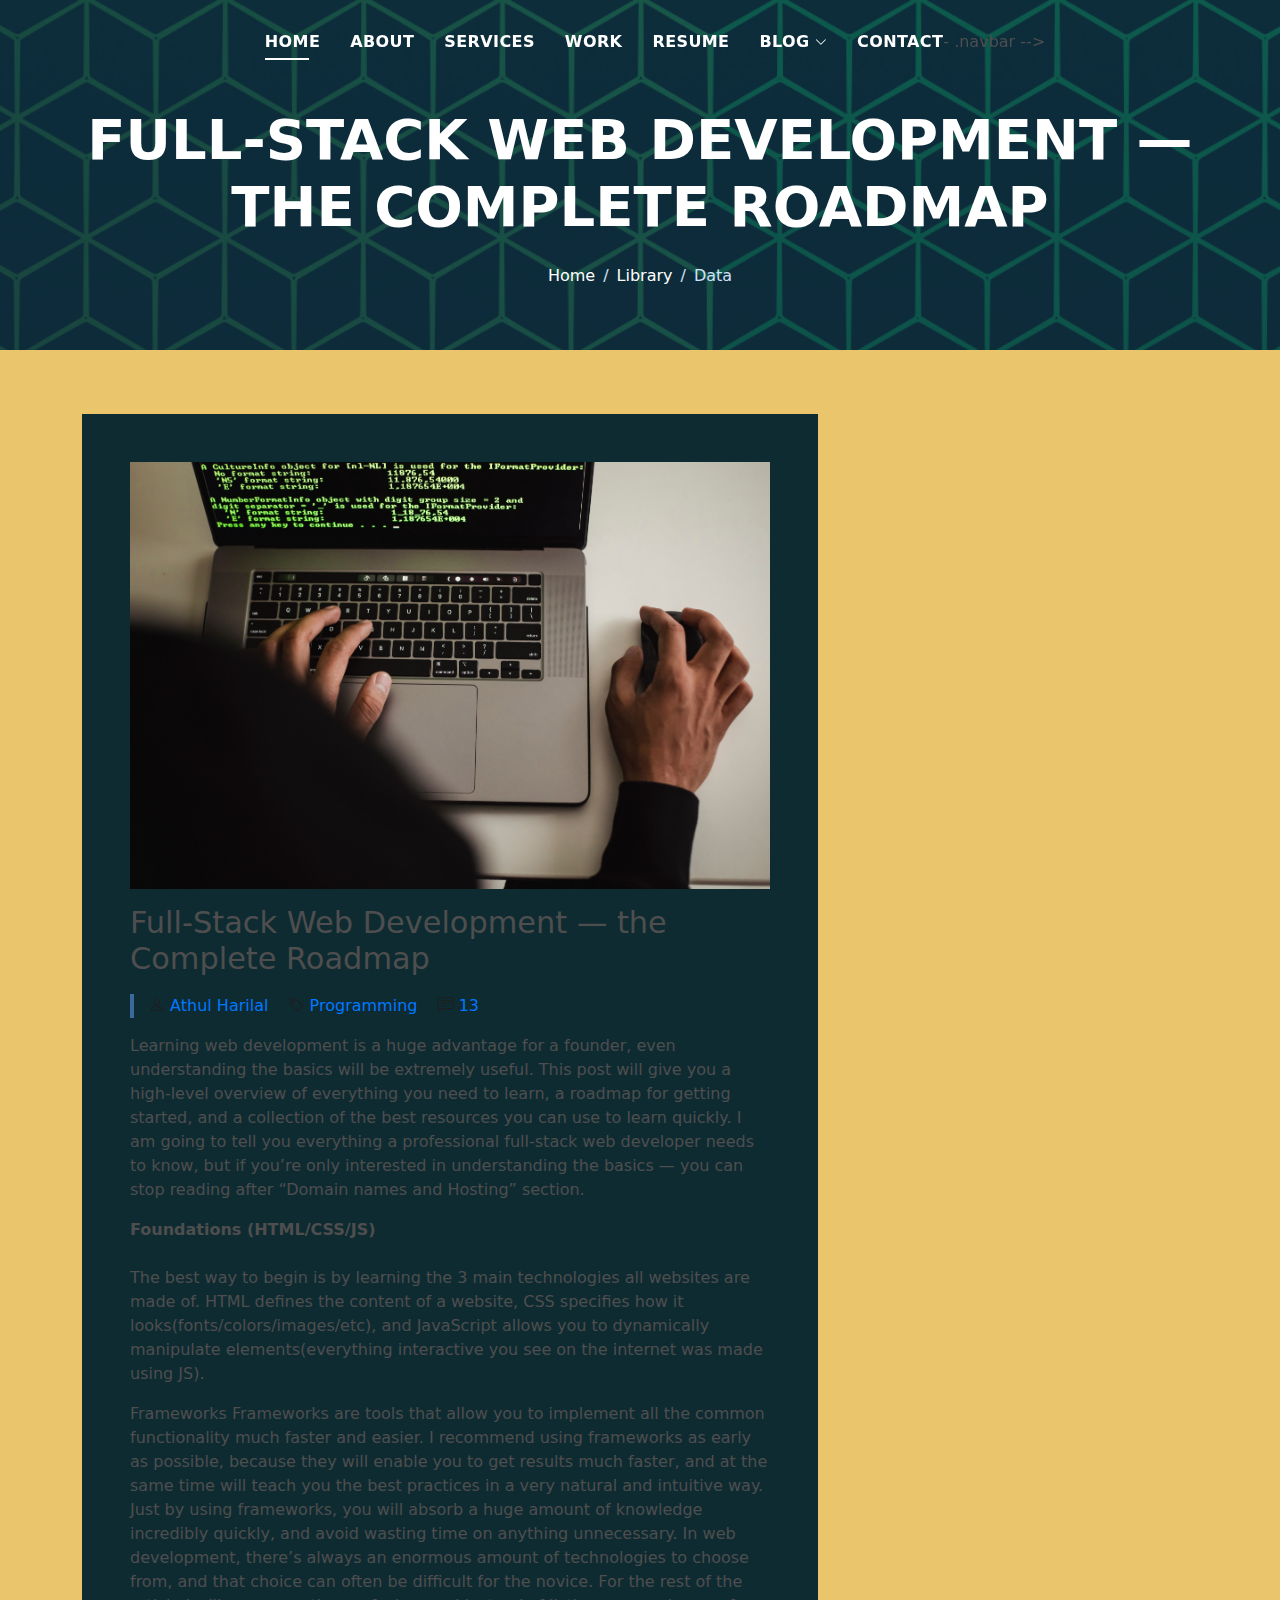
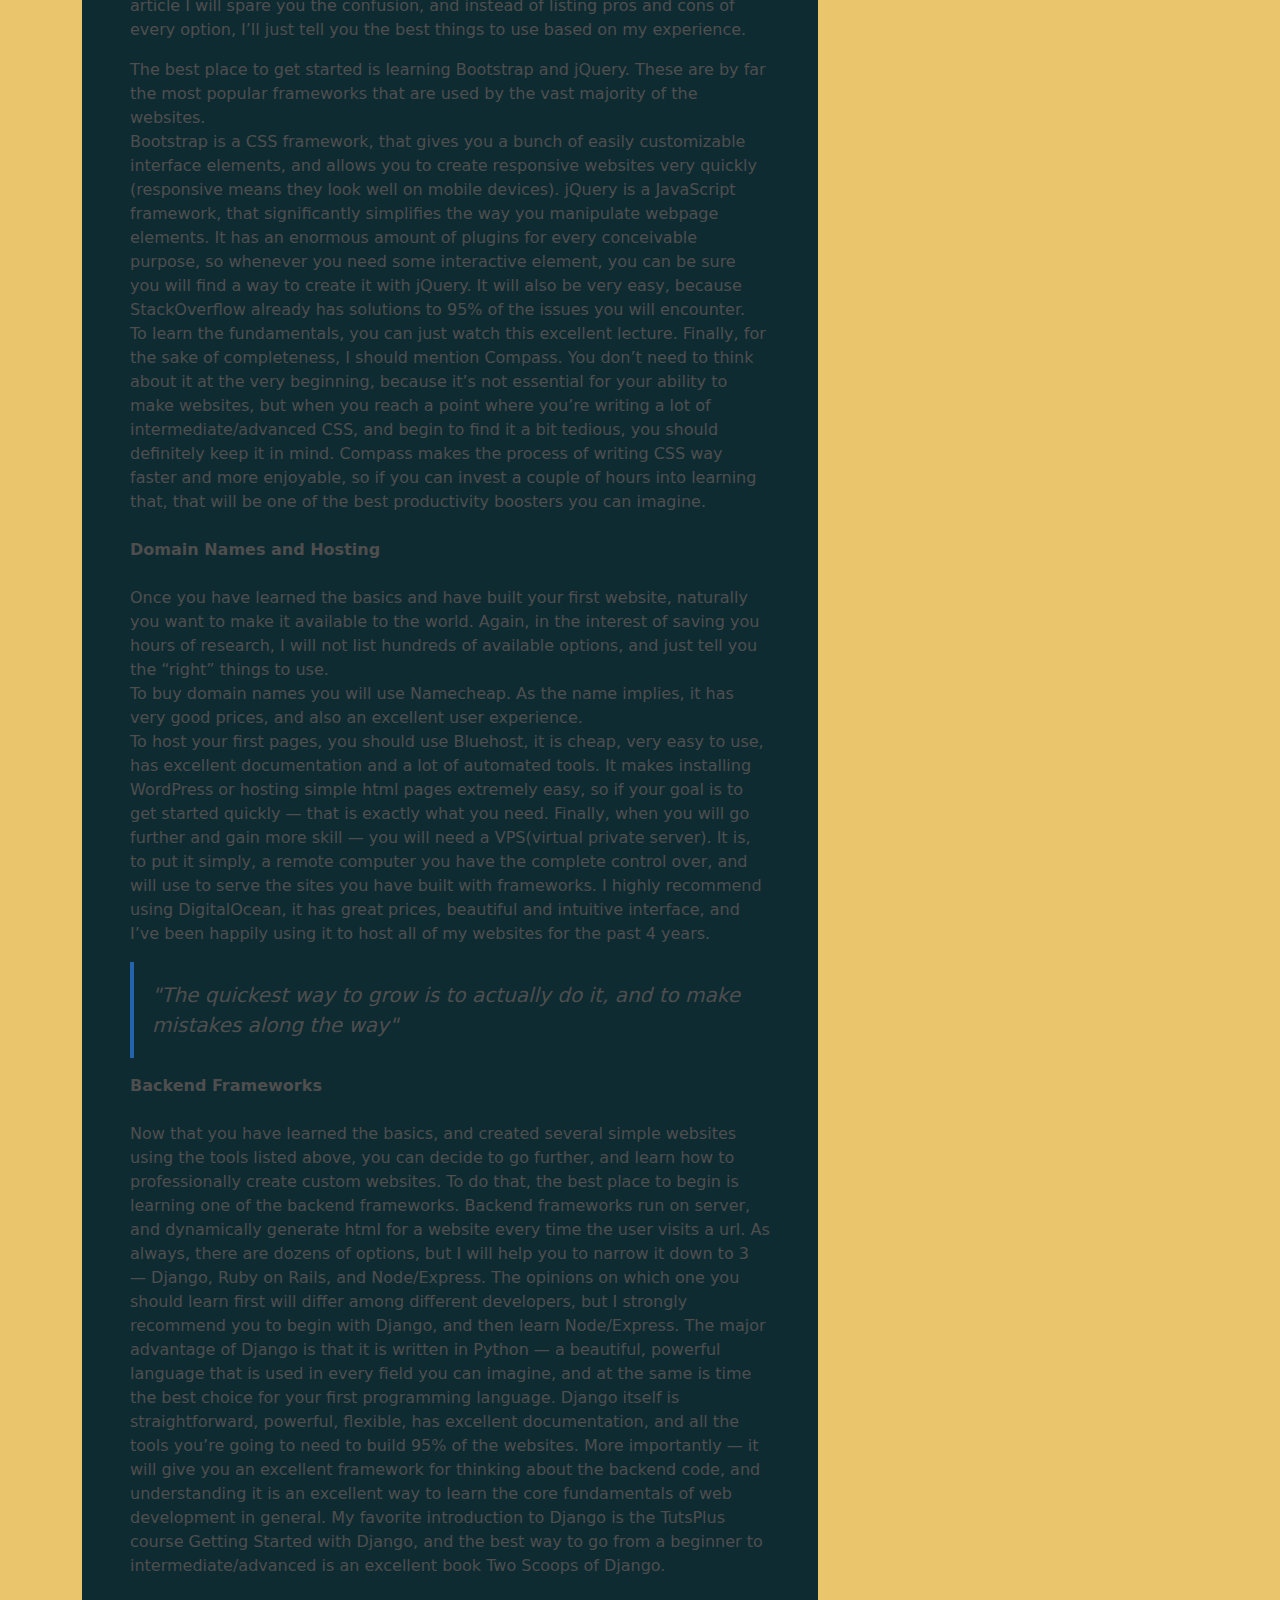
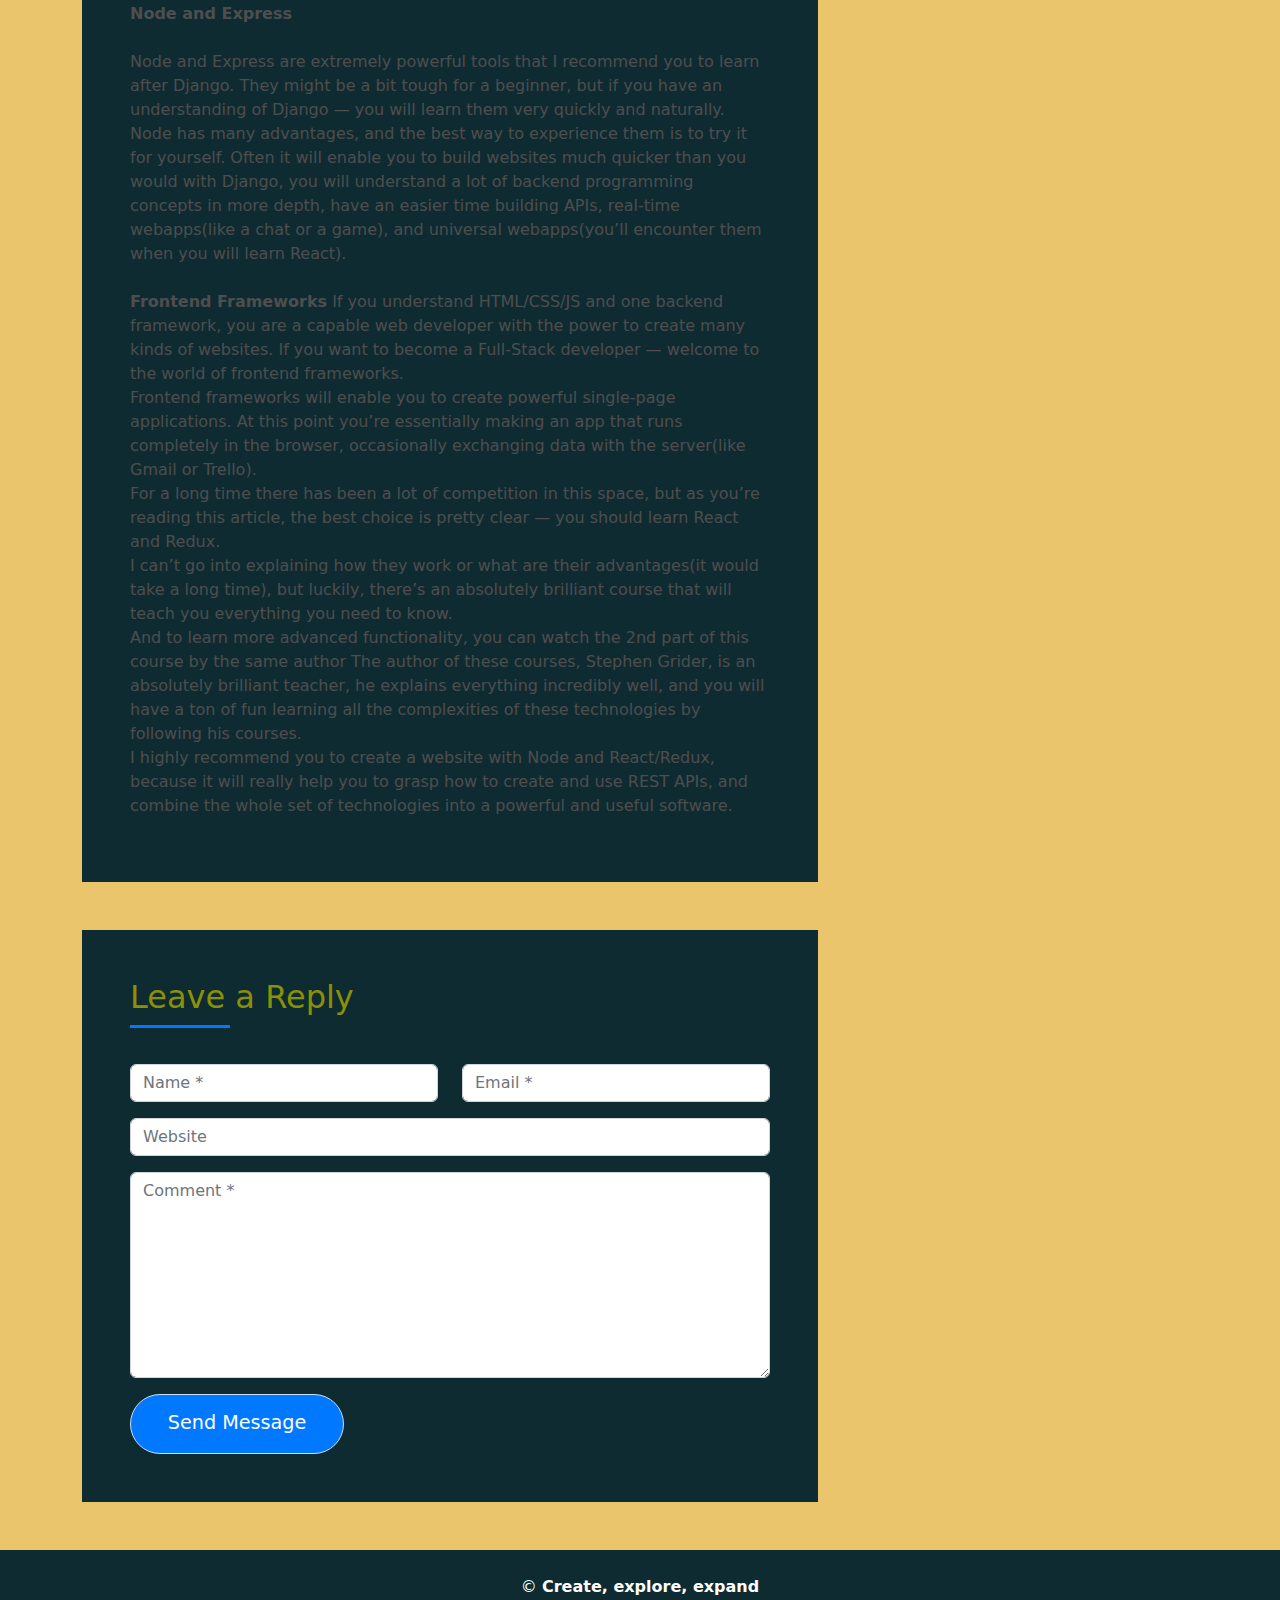
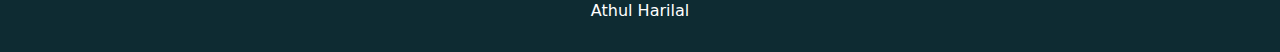
<file: blog-single-3 .html>
<!DOCTYPE html>
<html lang="en">

<head>
  <meta charset="utf-8">
  <meta content="width=device-width, initial-scale=1.0" name="viewport">

  <title>Full stack development-Roadmanp</title>
  <meta content="" name="description">
  <meta content="" name="keywords">

  <!-- Favicons -->
  <link rel="shortcut icon" href="assets/img/testimonial-2.jpg" type="image/x-icon"> 

  <!-- Vendor CSS Files -->
  <link href="assets/vendor/bootstrap/css/bootstrap.min.css" rel="stylesheet">
  <link href="assets/vendor/bootstrap-icons/bootstrap-icons.css" rel="stylesheet">
  <link href="assets/vendor/glightbox/css/glightbox.min.css" rel="stylesheet">
  <link href="assets/vendor/swiper/swiper-bundle.min.css" rel="stylesheet">

  <!-- Template Main CSS File -->
  <link href="assets/css/style.css" rel="stylesheet">

  <!-- =======================================================
  * Template Name: DevFolio - v4.9.1
  * Template URL: https://bootstrapmade.com/devfolio-bootstrap-portfolio-html-template/
  * Author: BootstrapMade.com
  * License: https://bootstrapmade.com/license/
  ======================================================== -->
</head>

<body>

  <!-- ======= Header ======= -->
  <header id="header" class="fixed-top">
    <div class="container d-flex align-items-center justify-content-center">
      
    
      <!-- Uncomment below if you prefer to use an image logo -->
      <!-- <a href="index.html" class="logo"><img src="assets/img/logo.png" alt="" class="img-fluid"></a>-->

      <nav id="navbar" class="navbar">
        <ul>
          <li><a class="nav-link scrollto active" href="#hero">Home</a></li>
          <li><a class="nav-link scrollto" href="#about">About</a></li>
          <li><a class="nav-link scrollto" href="#services">Services</a></li>
          <li><a class="nav-link scrollto " href="#work">Work</a></li>
          <li><a class="nav-link scrollto" href="https://drive.google.com/file/d/1ZwO1fcAxuJl5qwa_duDYVuWu5VnTwcrT/view?usp=sharing">Resume</a></li>
          <li class="dropdown"><a href="#"><span>Blog</span> <i class="bi bi-chevron-down"></i></a>
            <ul>
              <li><a href="blog-single-1.html">How coding is like playing legos?</a></li>
              <li><a href="blog-single-2.html">How were programming built?</a></li>
              <li><a href="blog-single-3 .html">Full stack development-Roadmanp</a></li>
            </ul>
          </li>
          <li><a class="nav-link scrollto" href="#contact">Contact</a></li>
        </ul>
        <i class="bi bi-list mobile-nav-toggle"></i>
      </nav><!-- .navbar -->- .navbar -->

    </div>
  </header><!-- End Header -->

  <div class="hero hero-single route bg-image" style="background-image: url(assets/img/50-Beautiful-and-Minimalist-Presentation-Backgrounds-07.jpg)">
    <div class="overlay-mf"></div>
    <div class="hero-content display-table">
      <div class="table-cell">
        <div class="container">
          <h2 class="hero-title mb-4">Full-Stack Web Development — the Complete Roadmap</h2>
          <ol class="breadcrumb d-flex justify-content-center">
            <li class="breadcrumb-item">
              <a href="#">Home</a>
            </li>
            <li class="breadcrumb-item">
              <a href="#">Library</a>
            </li>
            <li class="breadcrumb-item active">Data</li>
          </ol>
        </div>
      </div>
    </div>
  </div>

  <main id="main">

    <!-- ======= Blog Single Section ======= -->
    <section class="blog-wrapper sect-pt4" id="blog">
      <div class="container">
        <div class="row">
          <div class="col-md-8">
            <div class="post-box">
              <div class="post-thumb">
                <img src="assets/img/pexels-sora-shimazaki-5926393.jpg" class="img-fluid" alt="">
              </div>
              <div class="post-meta">
                <h1 class="article-title">Full-Stack Web Development — the Complete Roadmap
                </h1>
                <ul>
                  <li>
                    <span class="bi bi-person"></span>
                    <a href="#">Athul Harilal</a>
                  </li>
                  <li>
                    <span class="bi bi-tag"></span>
                    <a href="#">Programming</a>
                  </li>
                  <li>
                    <span class="bi bi-chat-left-text"></span>
                    <a href="#">13</a>
                  </li>
                </ul>
              </div>
              <div class="article-content">
                <p>
                  Learning web development is a huge advantage for a founder, even understanding the basics will be extremely useful. This post will give you a high-level overview of everything you need to learn, a roadmap for getting started, and a collection of the best resources you can use to learn quickly.
                  I am going to tell you everything a professional full-stack web developer needs to know, but if you’re only interested in understanding the basics — you can stop reading after “Domain names and Hosting” section.
                  
                </p>
                <p>
                  <strong>Foundations (HTML/CSS/JS)</strong><br><br>

                  The best way to begin is by learning the 3 main technologies all websites are made of. HTML defines the content of a website, CSS specifies how it looks(fonts/colors/images/etc), and JavaScript allows you to dynamically manipulate elements(everything interactive you see on the internet was made using JS).
                </p>
                <p>
                  Frameworks
                  Frameworks are tools that allow you to implement all the common functionality much faster and easier.
                  I recommend using frameworks as early as possible, because they will enable you to get results much faster, and at the same time will teach you the best practices in a very natural and intuitive way. Just by using frameworks, you will absorb a huge amount of knowledge incredibly quickly, and avoid wasting time on anything unnecessary.
                  In web development, there’s always an enormous amount of technologies to choose from, and that choice can often be difficult for the novice. For the rest of the article I will spare you the confusion, and instead of listing pros and cons of every option, I’ll just tell you the best things to use based on my experience.
                </p>
                <p>
                  The best place to get started is learning Bootstrap and jQuery. These are by far the most popular frameworks that are used by the vast majority of the websites. <br>
                  Bootstrap is a CSS framework, that gives you a bunch of easily customizable interface elements, and allows you to create responsive websites very quickly (responsive means they look well on mobile devices).
                  jQuery is a JavaScript framework, that significantly simplifies the way you manipulate webpage elements. It has an enormous amount of plugins for every conceivable purpose, so whenever you need some interactive element, you can be sure you will find a way to create it with jQuery. It will also be very easy, because StackOverflow already has solutions to 95% of the issues you will encounter. <br>

                  To learn the fundamentals, you can just watch this excellent lecture.
                  Finally, for the sake of completeness, I should mention Compass. You don’t need to think about it at the very beginning, because it’s not essential for your ability to make websites, but when you reach a point where you’re writing a lot of intermediate/advanced CSS, and begin to find it a bit tedious, you should definitely keep it in mind. Compass makes the process of writing CSS way faster and more enjoyable, so if you can invest a couple of hours into learning that, that will be one of the best productivity boosters you can imagine. <br> <br>
                  <strong> Domain Names and Hosting </strong> <br> <br>
                  Once you have learned the basics and have built your first website, naturally you want to make it available to the world. Again, in the interest of saving you hours of research, I will not list hundreds of available options, and just tell you the “right” things to use. <br>

                  To buy domain names you will use Namecheap. As the name implies, it has very good prices, and also an excellent user experience. <br>
                  To host your first pages, you should use Bluehost, it is cheap, very easy to use, has excellent documentation and a lot of automated tools. It makes installing WordPress or hosting simple html pages extremely easy, so if your goal is to get started quickly — that is exactly what you need.
                  Finally, when you will go further and gain more skill — you will need a VPS(virtual private server). It is, to put it simply, a remote computer you have the complete control over, and will use to serve the sites you have built with frameworks. I highly recommend using DigitalOcean, it has great prices, beautiful and intuitive interface, and I’ve been happily using it to host all of my websites for the past 4 years. <br>


                </p>
                <blockquote class="blockquote">
                  <p class="mb-0">"The quickest way to grow is to actually do it, and to make mistakes along the way"</p>
                </blockquote>
                <p>
                  <strong> Backend Frameworks</strong><br><br>
                  Now that you have learned the basics, and created several simple websites using the tools listed above, you can decide to go further, and learn how to professionally create custom websites.
                  To do that, the best place to begin is learning one of the backend frameworks. Backend frameworks run on server, and dynamically generate html for a website every time the user visits a url.
                  As always, there are dozens of options, but I will help you to narrow it down to 3 — Django, Ruby on Rails, and Node/Express. 
                  The opinions on which one you should learn first will differ among different developers, but I strongly recommend you to begin with Django, and then learn Node/Express.
                  The major advantage of Django is that it is written in Python — a beautiful, powerful language that is used in every field you can imagine, and at the same is time the best choice for your first programming language.
                  Django itself is straightforward, powerful, flexible, has excellent documentation, and all the tools you’re going to need to  build 95% of the websites. More importantly — it will give you an excellent framework for thinking about the backend code, and understanding it is an excellent way to learn the core fundamentals of web development in general.
                  My favorite introduction to Django is the TutsPlus course Getting Started with Django, and the best way to go from a beginner to intermediate/advanced is an excellent book Two Scoops of Django.<br><br>
                  <strong> Node and Express</strong><br><br>
                  Node and Express are extremely powerful tools that I recommend you to learn after Django. They might be a bit tough for a beginner, but if you have an understanding of Django — you will learn them very quickly and naturally. <br>
                  Node has many advantages, and the best way to experience them is to try it for yourself. Often it will enable you to build websites much quicker than you would with Django, you will understand a lot of backend programming concepts in more depth, have an easier time building APIs, real-time webapps(like a chat or a game), and universal webapps(you’ll encounter them when you will learn React). <br><br>
                  <strong> Frontend Frameworks</strong>
                  If you understand HTML/CSS/JS and one backend framework, you are a capable web developer with the power to create many kinds of websites. If you want to become a Full-Stack developer — welcome to the world of frontend frameworks. <br>
                  Frontend frameworks will enable you to create powerful single-page applications. At this point you’re essentially making an app that runs completely in the browser, occasionally exchanging data with the server(like Gmail or Trello). <br>
                  For a long time there has been a lot of competition in this space, but as you’re reading this article, the best choice is pretty clear — you should learn React and Redux. <br>
                  I can’t go into explaining how they work or what are their advantages(it would take a long time), but luckily, there’s an absolutely brilliant course that will teach you everything you need to know. <br>
                  And to learn more advanced functionality, you can watch the 2nd part of this course by the same author
                  The author of these courses, Stephen Grider, is an absolutely brilliant teacher, he explains everything incredibly well, and you will have a ton of fun learning all the complexities of these technologies by following his courses. <br>
                  I highly recommend you to create a website with Node and React/Redux, because it will really help you to grasp how to create and use REST APIs, and combine the whole set of technologies into a powerful and useful software. <br>
                </p>
              </div>
            </div>
            <div class="form-comments">
              <div class="title-box-2">
                <h3 class="title-left">
                  Leave a Reply
                </h3>
              </div>
              <form class="form-mf">
                <div class="row">
                  <div class="col-md-6 mb-3">
                    <div class="form-group">
                      <input type="text" class="form-control input-mf" id="inputName" placeholder="Name *" required>
                    </div>
                  </div>
                  <div class="col-md-6 mb-3">
                    <div class="form-group">
                      <input type="email" class="form-control input-mf" id="inputEmail1" placeholder="Email *" required>
                    </div>
                  </div>
                  <div class="col-md-12 mb-3">
                    <div class="form-group">
                      <input type="url" class="form-control input-mf" id="inputUrl" placeholder="Website">
                    </div>
                  </div>
                  <div class="col-md-12 mb-3">
                    <div class="form-group">
                      <textarea id="textMessage" class="form-control input-mf" placeholder="Comment *" name="message" cols="45" rows="8" required></textarea>
                    </div>
                  </div>
                  <div class="col-md-12">
                    <button type="submit" class="button button-a button-big button-rouded">Send Message</button>
                  </div>
                </div>
              </form>
            </div>
          </div>
        </div>
      </div>
    </section><!-- End Blog Single Section -->

  </main><!-- End #main -->

  <!-- ======= Footer ======= -->
  <footer>
    <div class="container">
      <div class="row">
        <div class="col-sm-12">
          <div class="copyright-box">
            <p class="copyright">&copy; <strong>Create, explore, expand</strong><br> Athul Harilal</p>
            <div class="credits">
            </div>
          </div>
        </div>
      </div>
    </div>
  </footer><!-- End  Footer -->

  <div id="preloader"></div>
  <a href="#" class="back-to-top d-flex align-items-center justify-content-center"><i class="bi bi-arrow-up-short"></i></a>

  <!-- Vendor JS Files -->
  <script src="assets/vendor/purecounter/purecounter_vanilla.js"></script>
  <script src="assets/vendor/bootstrap/js/bootstrap.bundle.min.js"></script>
  <script src="assets/vendor/glightbox/js/glightbox.min.js"></script>
  <script src="assets/vendor/swiper/swiper-bundle.min.js"></script>
  <script src="assets/vendor/typed.js/typed.min.js"></script>
  <script src="assets/vendor/php-email-form/validate.js"></script>

  <!-- Template Main JS File -->
  <script src="assets/js/main.js"></script>

</body>

</html>
</file>
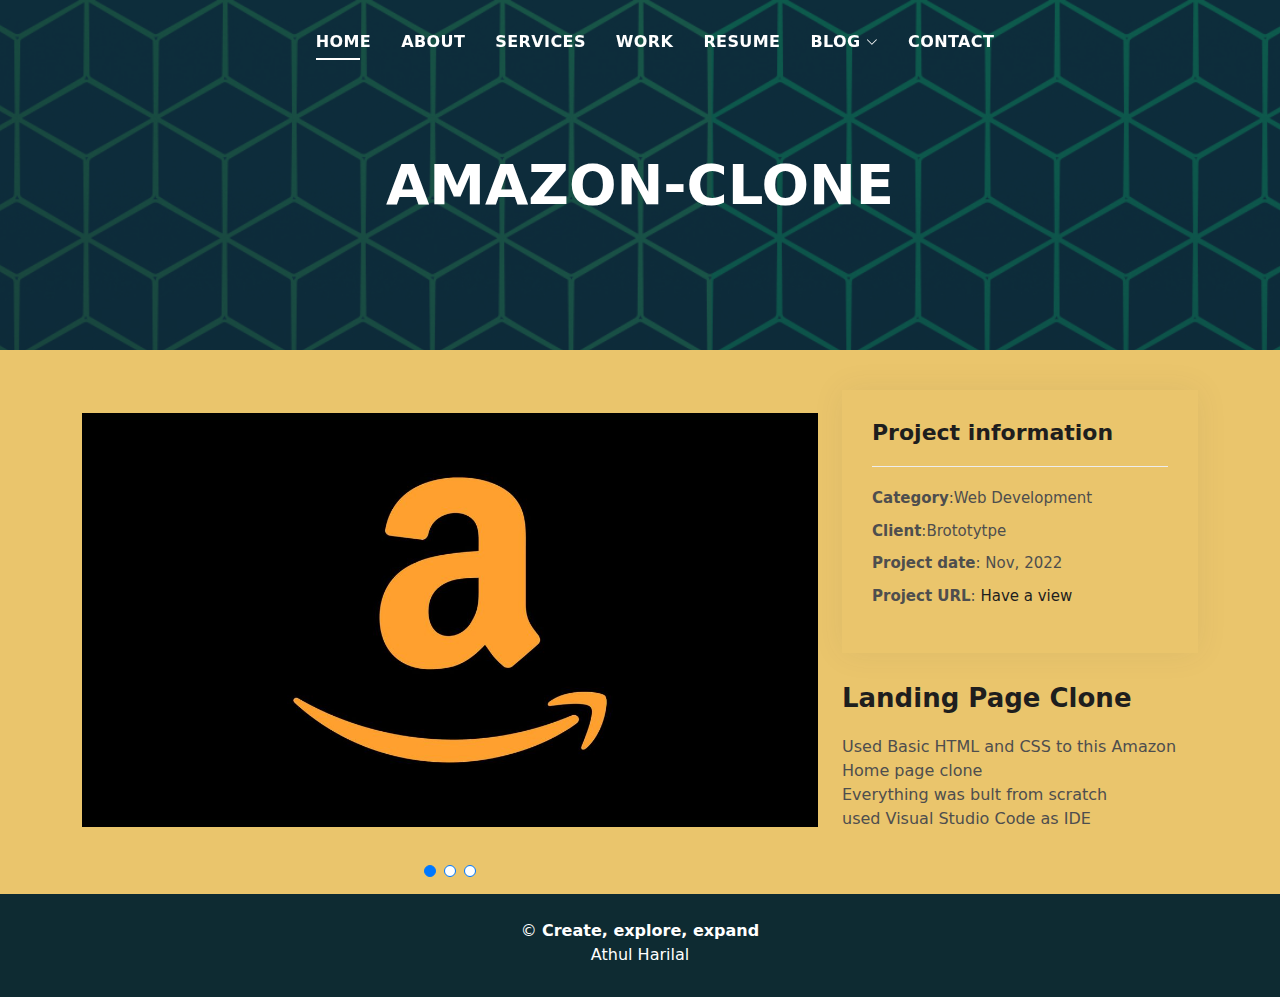
<file: portfolio-details-1.html>
<!DOCTYPE html>
<html lang="en">

<head>
  <meta charset="utf-8">
  <meta content="width=device-width, initial-scale=1.0" name="viewport">

  <title>Amazon-clone</title>
  <meta content="" name="description">
  <meta content="" name="keywords">

  <!-- Favicons -->
  <link rel="shortcut icon" href="assets/img/testimonial-2.jpg" type="image/x-icon"> 
  

  <!-- Vendor CSS Files -->
  <link href="assets/vendor/bootstrap/css/bootstrap.min.css" rel="stylesheet">
  <link href="assets/vendor/bootstrap-icons/bootstrap-icons.css" rel="stylesheet">
  <link href="assets/vendor/glightbox/css/glightbox.min.css" rel="stylesheet">
  <link href="assets/vendor/swiper/swiper-bundle.min.css" rel="stylesheet">

  <!-- Template Main CSS File -->
  <link href="assets/css/style.css" rel="stylesheet">

  <!-- =======================================================
  * Template Name: DevFolio - v4.9.1
  * Template URL: https://bootstrapmade.com/devfolio-bootstrap-portfolio-html-template/
  * Author: BootstrapMade.com
  * License: https://bootstrapmade.com/license/
  ======================================================== -->
</head>

<body>

  <!-- ======= Header ======= -->
  <header id="header" class="fixed-top">
    <div class="container d-flex align-items-center justify-content-center">

      
      <!-- Uncomment below if you prefer to use an image logo -->
      <!-- <a href="index.html" class="logo"><img src="assets/img/logo.png" alt="" class="img-fluid"></a>-->

      <nav id="navbar" class="navbar">
        <ul>
          <li><a class="nav-link scrollto active" href="#hero">Home</a></li>
          <li><a class="nav-link scrollto" href="#about">About</a></li>
          <li><a class="nav-link scrollto" href="#services">Services</a></li>
          <li><a class="nav-link scrollto " href="#work">Work</a></li>
          <li><a class="nav-link scrollto" href="https://drive.google.com/file/d/1ZwO1fcAxuJl5qwa_duDYVuWu5VnTwcrT/view?usp=sharing">Resume</a></li>
          <li class="dropdown"><a href="#"><span>Blog</span> <i class="bi bi-chevron-down"></i></a>
            <ul>
              <li><a href="blog-single-1.html">How coding is like playing legos?</a></li>
              <li><a href="blog-single-2.html">How were programming built?</a></li>
              <li><a href="blog-single-3 .html">Full stack development-Roadmanp</a></li>
            </ul>
          </li>
          <li><a class="nav-link scrollto" href="#contact">Contact</a></li>
        </ul>
        <i class="bi bi-list mobile-nav-toggle"></i>
      </nav><!-- .navbar -->

    </div>
  </header><!-- End Header -->

  <div class="hero hero-single route bg-image" style="background-image: url(assets/img/50-Beautiful-and-Minimalist-Presentation-Backgrounds-07.jpg)">
    <div class="overlay-mf"></div>
    <div class="hero-content display-table">
      <div class="table-cell">
        <div class="container">
          <h2 class="hero-title mb-4">Amazon-clone</h2>
          <ol class="breadcrumb d-flex justify-content-center">
          </ol>
        </div>
      </div>
    </div>
  </div>

  <main id="main">

    <!-- ======= Portfolio Details Section ======= -->
    <section id="portfolio-details" class="portfolio-details">
      <div class="container">

        <div class="row gy-4">

          <div class="col-lg-8">
            <div class="portfolio-details-slider swiper">
              <div class="swiper-wrapper align-items-center">

                <div class="swiper-slide">
                  <img src="assets/img/1308159.jpg" alt="">
                </div>

                <div class="swiper-slide">
                  <img src="assets/img/Screenshot 2022-11-10 at 11.20.16 AM.png" alt="">
                </div>

                <div class="swiper-slide">
                  <img src="assets/img/Screenshot 2022-11-10 at 11.20.23 AM.png" alt="">
                </div>

              </div>
              <div class="swiper-pagination"></div>
            </div>
          </div>

          <div class="col-lg-4">
            <div class="portfolio-info">
              <h3>Project information</h3>
              <ul>
                <li><strong>Category</strong>:Web Development</li>
                <li><strong>Client</strong>:Brototytpe</li>
                <li><strong>Project date</strong>: Nov, 2022</li>
                <li><strong>Project URL</strong>: <a href="https://athulharilal.github.io/week1-amazon-clone/">Have a view</a></li>
              </ul>
            </div>
            <div class="portfolio-description">
              <h2>Landing Page Clone</h2>
              <p>
                Used Basic HTML and CSS to this Amazon Home page clone <br>
                Everything was bult from scratch <br>
                used Visual Studio Code as IDE <br>
              </p>
            </div>
          </div>

        </div>

      </div>
    </section><!-- End Portfolio Details Section -->

  </main><!-- End #main -->

  <!-- ======= Footer ======= -->
  <footer>
    <div class="container">
      <div class="row">
        <div class="col-sm-12">
          <div class="copyright-box">
            <p class="copyright">&copy; <strong>Create, explore, expand</strong><br> Athul Harilal</p>
            <div class="credits">
            </div>
          </div>
        </div>
      </div>
    </div>
  </footer><!-- End  Footer -->

  <div id="preloader"></div>
  <a href="#" class="back-to-top d-flex align-items-center justify-content-center"><i class="bi bi-arrow-up-short"></i></a>

  <!-- Vendor JS Files -->
  <script src="assets/vendor/purecounter/purecounter_vanilla.js"></script>
  <script src="assets/vendor/bootstrap/js/bootstrap.bundle.min.js"></script>
  <script src="assets/vendor/glightbox/js/glightbox.min.js"></script>
  <script src="assets/vendor/swiper/swiper-bundle.min.js"></script>
  <script src="assets/vendor/typed.js/typed.min.js"></script>
  <script src="assets/vendor/php-email-form/validate.js"></script>

  <!-- Template Main JS File -->
  <script src="assets/js/main.js"></script>

</body>

</html>
</file>
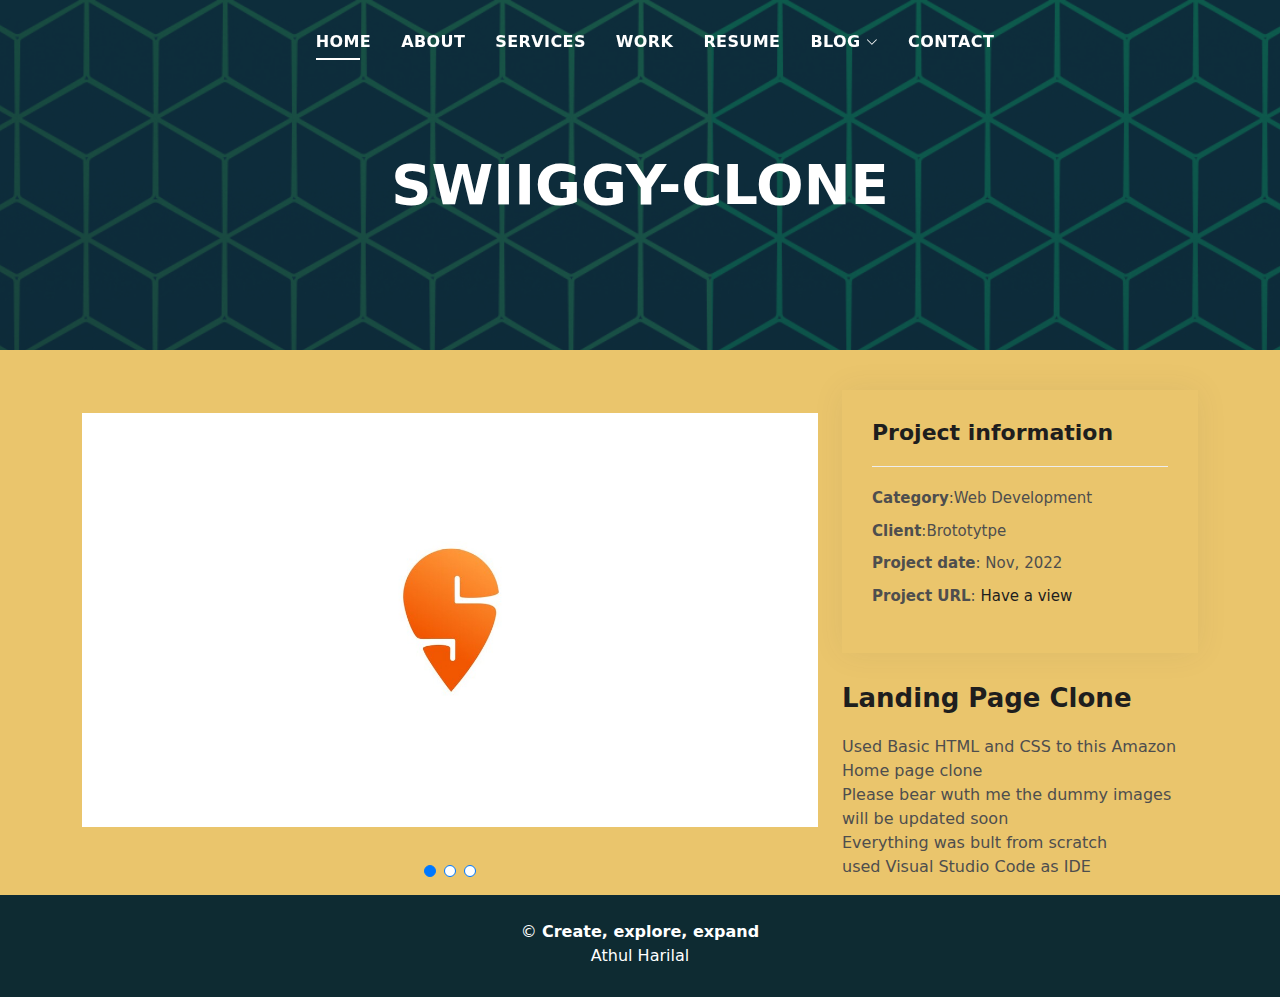
<file: portfolio-details-2.html>
<!DOCTYPE html>
<html lang="en">

<head>
  <meta charset="utf-8">
  <meta content="width=device-width, initial-scale=1.0" name="viewport">

  <title>Swiggy-clone</title>
  <meta content="" name="description">
  <meta content="" name="keywords">

  <!-- Favicons -->
  <link rel="shortcut icon" href="assets/img/testimonial-2.jpg" type="image/x-icon"> 
  

  <!-- Vendor CSS Files -->
  <link href="assets/vendor/bootstrap/css/bootstrap.min.css" rel="stylesheet">
  <link href="assets/vendor/bootstrap-icons/bootstrap-icons.css" rel="stylesheet">
  <link href="assets/vendor/glightbox/css/glightbox.min.css" rel="stylesheet">
  <link href="assets/vendor/swiper/swiper-bundle.min.css" rel="stylesheet">

  <!-- Template Main CSS File -->
  <link href="assets/css/style.css" rel="stylesheet">

  <!-- =======================================================
  * Template Name: DevFolio - v4.9.1
  * Template URL: https://bootstrapmade.com/devfolio-bootstrap-portfolio-html-template/
  * Author: BootstrapMade.com
  * License: https://bootstrapmade.com/license/
  ======================================================== -->
</head>

<body>

  <!-- ======= Header ======= -->
  <header id="header" class="fixed-top">
    <div class="container d-flex align-items-center justify-content-center">

      
      <!-- Uncomment below if you prefer to use an image logo -->
      <!-- <a href="index.html" class="logo"><img src="assets/img/logo.png" alt="" class="img-fluid"></a>-->

      <nav id="navbar" class="navbar">
        <ul>
          <li><a class="nav-link scrollto active" href="#hero">Home</a></li>
          <li><a class="nav-link scrollto" href="#about">About</a></li>
          <li><a class="nav-link scrollto" href="#services">Services</a></li>
          <li><a class="nav-link scrollto " href="#work">Work</a></li>
          <li><a class="nav-link scrollto" href="https://drive.google.com/file/d/1ZwO1fcAxuJl5qwa_duDYVuWu5VnTwcrT/view?usp=sharing">Resume</a></li>
          <li class="dropdown"><a href="#"><span>Blog</span> <i class="bi bi-chevron-down"></i></a>
            <ul>
              <li><a href="blog-single-1.html">How coding is like playing legos?</a></li>
              <li><a href="blog-single-2.html">How were programming built?</a></li>
              <li><a href="blog-single-3 .html">Full stack development-Roadmanp</a></li>
            </ul>
          </li>
          <li><a class="nav-link scrollto" href="#contact">Contact</a></li>
        </ul>
        <i class="bi bi-list mobile-nav-toggle"></i>
      </nav><!-- .navbar -->

    </div>
  </header><!-- End Header -->

  <div class="hero hero-single route bg-image" style="background-image: url(assets/img/50-Beautiful-and-Minimalist-Presentation-Backgrounds-07.jpg)">
    <div class="overlay-mf"></div>
    <div class="hero-content display-table">
      <div class="table-cell">
        <div class="container">
          <h2 class="hero-title mb-4">Swiiggy-clone</h2>
          <ol class="breadcrumb d-flex justify-content-center">
          </ol>
        </div>
      </div>
    </div>
  </div>

  <main id="main">

    <!-- ======= Portfolio Details Section ======= -->
    <section id="portfolio-details" class="portfolio-details">
      <div class="container">

        <div class="row gy-4">

          <div class="col-lg-8">
            <div class="portfolio-details-slider swiper">
              <div class="swiper-wrapper align-items-center">

                <div class="swiper-slide">
                  <img src="assets/img/swiggy_logo.jpg" alt="">
                </div>

                <div class="swiper-slide">
                  <img src="assets/img/swiggy-screenshot-1.png" alt="">
                </div>

                <div class="swiper-slide">
                  <img src="assets/img/swggy-screenshot-2.png" alt="">
                </div>

              </div>
              <div class="swiper-pagination"></div>
            </div>
          </div>

          <div class="col-lg-4">
            <div class="portfolio-info">
              <h3>Project information</h3>
              <ul>
                <li><strong>Category</strong>:Web Development</li>
                <li><strong>Client</strong>:Brototytpe</li>
                <li><strong>Project date</strong>: Nov, 2022</li>
                <li><strong>Project URL</strong>: <a href="https://athulharilal.github.io/week-1-Swiggy-clone/">Have a view</a></li>
              </ul>
            </div>
            <div class="portfolio-description">
              <h2>Landing Page Clone</h2>
              <p>
                Used Basic HTML and CSS to this Amazon Home page clone <br>
                Please bear wuth me the dummy images will be updated soon <br>
                Everything was bult from scratch <br>
                used Visual Studio Code as IDE <br>
              </p>
            </div>
          </div>

        </div>

      </div>
    </section><!-- End Portfolio Details Section -->

  </main><!-- End #main -->

  <!-- ======= Footer ======= -->
  <footer>
    <div class="container">
      <div class="row">
        <div class="col-sm-12">
          <div class="copyright-box">
            <p class="copyright">&copy; <strong>Create, explore, expand</strong><br> Athul Harilal</p>
            <div class="credits">
            </div>
          </div>
        </div>
      </div>
    </div>
  </footer><!-- End  Footer -->

  <div id="preloader"></div>
  <a href="#" class="back-to-top d-flex align-items-center justify-content-center"><i class="bi bi-arrow-up-short"></i></a>

  <!-- Vendor JS Files -->
  <script src="assets/vendor/purecounter/purecounter_vanilla.js"></script>
  <script src="assets/vendor/bootstrap/js/bootstrap.bundle.min.js"></script>
  <script src="assets/vendor/glightbox/js/glightbox.min.js"></script>
  <script src="assets/vendor/swiper/swiper-bundle.min.js"></script>
  <script src="assets/vendor/typed.js/typed.min.js"></script>
  <script src="assets/vendor/php-email-form/validate.js"></script>

  <!-- Template Main JS File -->
  <script src="assets/js/main.js"></script>

</body>

</html>
</file>
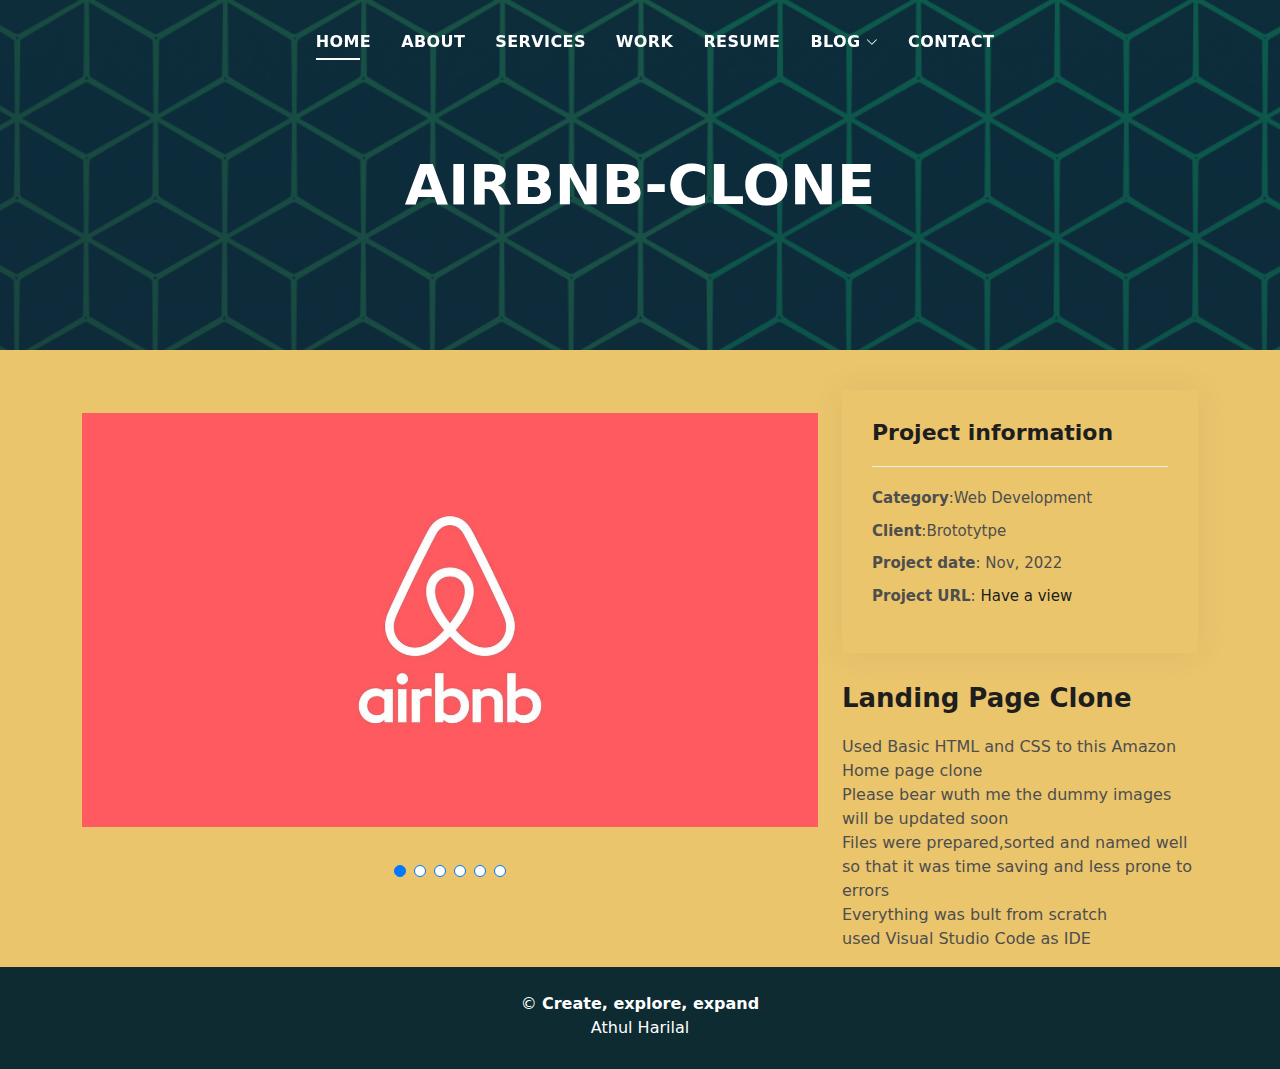
<file: portfolio-details-3.html>
<!DOCTYPE html>
<html lang="en">

<head>
  <meta charset="utf-8">
  <meta content="width=device-width, initial-scale=1.0" name="viewport">

  <title>Air-Bnb-clone</title>
  <meta content="" name="description">
  <meta content="" name="keywords">

  <!-- Favicons -->
  <link rel="shortcut icon" href="assets/img/testimonial-2.jpg" type="image/x-icon"> 
  

  <!-- Vendor CSS Files -->
  <link href="assets/vendor/bootstrap/css/bootstrap.min.css" rel="stylesheet">
  <link href="assets/vendor/bootstrap-icons/bootstrap-icons.css" rel="stylesheet">
  <link href="assets/vendor/glightbox/css/glightbox.min.css" rel="stylesheet">
  <link href="assets/vendor/swiper/swiper-bundle.min.css" rel="stylesheet">

  <!-- Template Main CSS File -->
  <link href="assets/css/style.css" rel="stylesheet">

  <!-- =======================================================
  * Template Name: DevFolio - v4.9.1
  * Template URL: https://bootstrapmade.com/devfolio-bootstrap-portfolio-html-template/
  * Author: BootstrapMade.com
  * License: https://bootstrapmade.com/license/
  ======================================================== -->
</head>

<body>

  <!-- ======= Header ======= -->
  <header id="header" class="fixed-top">
    <div class="container d-flex align-items-center justify-content-center">

      
      <!-- Uncomment below if you prefer to use an image logo -->
      <!-- <a href="index.html" class="logo"><img src="assets/img/logo.png" alt="" class="img-fluid"></a>-->

      <nav id="navbar" class="navbar">
        <ul>
          <li><a class="nav-link scrollto active" href="#hero">Home</a></li>
          <li><a class="nav-link scrollto" href="#about">About</a></li>
          <li><a class="nav-link scrollto" href="#services">Services</a></li>
          <li><a class="nav-link scrollto " href="#work">Work</a></li>
          <li><a class="nav-link scrollto" href="https://drive.google.com/file/d/1ZwO1fcAxuJl5qwa_duDYVuWu5VnTwcrT/view?usp=sharing">Resume</a></li>

          <li class="dropdown"><a href="#"><span>Blog</span> <i class="bi bi-chevron-down"></i></a>
            <ul>
              <li><a href="blog-single-1.html">How coding is like playing legos?</a></li>
              <li><a href="blog-single-2.html">How were programming built?</a></li>
              <li><a href="blog-single-3 .html">Full stack development-Roadmanp</a></li>
            </ul>
          </li>
          <li><a class="nav-link scrollto" href="#contact">Contact</a></li>
        </ul>
        <i class="bi bi-list mobile-nav-toggle"></i>
      </nav><!-- .navbar -->

    </div>
  </header><!-- End Header -->

  <div class="hero hero-single route bg-image" style="background-image: url(assets/img/50-Beautiful-and-Minimalist-Presentation-Backgrounds-07.jpg)">
    <div class="overlay-mf"></div>
    <div class="hero-content display-table">
      <div class="table-cell">
        <div class="container">
          <h2 class="hero-title mb-4">Airbnb-clone</h2>
          <ol class="breadcrumb d-flex justify-content-center">
          </ol>
        </div>
      </div>
    </div>
  </div>

  <main id="main">

    <!-- ======= Portfolio Details Section ======= -->
    <section id="portfolio-details" class="portfolio-details">
      <div class="container">

        <div class="row gy-4">

          <div class="col-lg-8">
            <div class="portfolio-details-slider swiper">
              <div class="swiper-wrapper align-items-center">

                <div class="swiper-slide">
                  <img src="assets/img/wp10784379.jpg" alt="">
                </div>

                <div class="swiper-slide">
                  <img src="assets/img/Airbnb-1.png" alt="">
                </div>

                <div class="swiper-slide">
                  <img src="assets/img/Airbnb-2.png" alt="">
                </div>

                <div class="swiper-slide">
                  <img src="assets/img/Airbnb-3.png" alt="">
                </div>

                <div class="swiper-slide">
                  <img src="assets/img/Airbnb-4.png" alt="">
                </div>

                <div class="swiper-slide">
                  <img src="assets/img/Airbnb-5.png" alt="">
                </div>

              </div>
              <div class="swiper-pagination"></div>
            </div>
          </div>

          <div class="col-lg-4">
            <div class="portfolio-info">
              <h3>Project information</h3>
              <ul>
                <li><strong>Category</strong>:Web Development</li>
                <li><strong>Client</strong>:Brototytpe</li>
                <li><strong>Project date</strong>: Nov, 2022</li>
                <li><strong>Project URL</strong>: <a href="https://athulharilal.github.io/week-1-airbnb-clone/">Have a view</a></li>
              </ul>
            </div>
            <div class="portfolio-description">
              <h2>Landing Page Clone</h2>
              <p>
                Used Basic HTML and CSS to this Amazon Home page clone <br>
                Please bear wuth me the dummy images will be updated soon <br>
                Files were prepared,sorted and named well so that it was time saving and less prone to errors <br>
                Everything was bult from scratch <br>
                used Visual Studio Code as IDE <br>
              </p>
            </div>
          </div>

        </div>

      </div>
    </section><!-- End Portfolio Details Section -->

  </main><!-- End #main -->

  <!-- ======= Footer ======= -->
  <footer>
    <div class="container">
      <div class="row">
        <div class="col-sm-12">
          <div class="copyright-box">
            <p class="copyright">&copy; <strong>Create, explore, expand</strong><br> Athul Harilal</p>
            <div class="credits">
            </div>
          </div>
        </div>
      </div>
    </div>
  </footer><!-- End  Footer -->

  <div id="preloader"></div>
  <a href="#" class="back-to-top d-flex align-items-center justify-content-center"><i class="bi bi-arrow-up-short"></i></a>

  <!-- Vendor JS Files -->
  <script src="assets/vendor/purecounter/purecounter_vanilla.js"></script>
  <script src="assets/vendor/bootstrap/js/bootstrap.bundle.min.js"></script>
  <script src="assets/vendor/glightbox/js/glightbox.min.js"></script>
  <script src="assets/vendor/swiper/swiper-bundle.min.js"></script>
  <script src="assets/vendor/typed.js/typed.min.js"></script>
  <script src="assets/vendor/php-email-form/validate.js"></script>

  <!-- Template Main JS File -->
  <script src="assets/js/main.js"></script>

</body>

</html>
</file>
<file: assets/css/style.css>
/**
* Template Name: DevFolio - v4.9.1
* Template URL: https://bootstrapmade.com/devfolio-bootstrap-portfolio-html-template/
* Author: BootstrapMade.com
* License: https://bootstrapmade.com/license/
*/

/*--------------------------------------------------------------
# General
--------------------------------------------------------------*/
body {
  background-color: #e7bb54db;
  color: #4e4e4e;
}

h1,
h2,
h3,
h4,
h5,
h6 {
  color: #1e1e1e;
}

a {
  color: #1e1e1e;
  text-decoration: none;
  transition: all 0.5s ease-in-out;
}

a:hover {
  color: #0078ff;
  text-decoration: none;
  transition: all 0.5s ease-in-out;
}

.p-r {
  position: relative;
}

.color-a {
  text-decoration: none;
  color: #0078ff;
}

.color-d {
  color: #f5f5f5;
}

.color-text-a {
  text-decoration: none;
  color: #4e4e4e;
}

.box-shadow,
.card-blog,
.work-box,
.service-box,
.paralax-mf {
  box-shadow: 0 13px 8px -10px rgba(0, 0, 0, 0.1);
}

.box-shadow-a,
.button:hover {
  text-decoration: none;
  box-shadow: 0 0 0 4px #cde1f8;
}

.display-5 {
  font-size: 2.5rem;
  font-weight: 300;
  line-height: 1.1;
}

.display-6 {
  font-size: 2rem;
  font-weight: 300;
  line-height: 1.1;
}

.avatar {
  width: 32px;
  height: 32px;
  margin-right: 4px;
  overflow: hidden;
}

.bg-image {
  background-repeat: no-repeat;
  background-attachment: fixed;
  background-size: cover;
  background-position: center center;
}

@media (max-width: 1024px) {
  .bg-image {
    background-attachment: scroll;
  }
}

.overlay-mf {
  background-color: #0e2b32;
}

.overlay-mf {
  position: absolute;
  top: 0;
  left: 0px;
  padding: 0;
  height: 100%;
  width: 100%;
  opacity: 0.7;
}

.paralax-mf {
  position: relative;
  padding: 8rem 0;
}

.display-table {
  width: 100%;
  height: 100%;
  display: table;
}

.table-cell {
  display: table-cell;
  vertical-align: middle;
}

/*--/ Sections /--*/
.sect-4 {
  padding: 4rem 0;
}

.sect-pt4 {
  padding-top: 4rem;
}

.sect-mt4 {
  margin-top: 4rem;
}

/*--/ Title s /--*/
.title-s {
  font-weight: 600;
  color: #8c9007;
  font-size: 1.1rem;
}

/*--/ Title A /--*/
.title-box {
  margin-bottom: 4rem;
}

.title-a {
  text-decoration: none;
  font-size: 3rem;
  font-weight: bold;
  text-transform: uppercase;
}

.subtitle-a {
  text-decoration: none;
  color: #4e4e4e;
}

.line-mf {
  width: 40px;
  height: 5px;
  background-color: #0078ff;
  margin: 0 auto;
}

/*--/ Title Left /--*/
.title-box-2 {
  margin-bottom: 3rem;
}

.title-left {
  font-size: 2rem;
  position: relative;
  color: #8c9007;
  

}

.title-left:before {
  content: "";
  position: absolute;
  height: 3px;
  background-color: #0078ff;
  width: 100px;
  bottom: -12px;
}

/*------/ Box /------*/
.box-pl2 {
  padding-left: 2rem;
}

.box-shadow-full {
  padding: 3rem 1.25rem;
  position: relative;
  background-color: #fff;
  margin-bottom: 3rem;
  z-index: 2;
  box-shadow: 0 1px 1px 0 rgba(0, 0, 0, 0.06), 0 2px 5px 0 rgba(0, 0, 0, 0.2);
}

@media (min-width: 768px) {
  .box-shadow-full {
    padding: 3rem;
  }
}

/*------/ Socials /------*/
.socials {
  padding: 1.5rem 0;
}

.socials ul li {
  display: inline-block;
}


.socials .ico-circle {
  height: 40px;
  width: 40px;
  font-size: 1.2rem;
  border-radius: 50%;
  line-height: 1.6;
  margin: 0 15px 0 0;
  box-shadow: 0 0 0 3px #0078ff;
  transition: all 500ms ease;
}

.socials .ico-circle:hover {
  background-color: #0078ff;
  color: #fff;
  box-shadow: 0 0 0 3px #cde1f8;
  transition: all 500ms ease;
}

/*------/ Ul resect /------*/
.ul-resect,
.widget-tags ul,
.widget-sidebar .list-sidebar,
.box-comments .list-comments,
.blog-wrapper .post-meta ul,
.list-ico,
.socials ul {
  list-style: none;
  padding-left: 0;
  margin-bottom: 0;
}

.list-ico {
  line-height: 2;
}

.list-ico span {
  color: #0078ff;
  margin-right: 10px;
}

/*------/ Ico Circle /------*/
.ico-circle {
  height: 100px;
  width: 100px;
  font-size: 2rem;
  border-radius: 50%;
  line-height: 1.55;
  margin: 0 auto;
  text-align: center;
  box-shadow: 0 0 0 10px #0078ff;
  display: block;
  color: #8c9007;
}

/*------/ Owl Carousel /------*/
.owl-theme .owl-dots {
  text-align: center;
  margin-top: 18px;
}

.owl-theme .owl-dots .owl-dot {
  display: inline-block;
}

.owl-theme .owl-dots .owl-dot span {
  width: 18px;
  height: 7px;
  margin: 5px 5px;
  background: #cde1f8;
  border: 0px solid #cde1f8;
  display: block;
  transition: all 0.6s ease-in-out;
  cursor: pointer;
}

.owl-theme .owl-dots .owl-dot:hover span {
  background-color: #cde1f8;
}

.owl-theme .owl-dots .owl-dot.active span {
  background-color: #1B1B1B;
  width: 25px;
}

/*--/ Scrolltop s /--*/
.scrolltop-mf {
  position: relative;
  display: none;
}

.scrolltop-mf span {
  z-index: 999;
  position: fixed;
  width: 42px;
  height: 42px;
  background-color: #0078ff;
  opacity: 0.7;
  font-size: 1.6rem;
  line-height: 1.5;
  text-align: center;
  color: #fff;
  top: auto;
  left: auto;
  right: 30px;
  bottom: 50px;
  cursor: pointer;
  border-radius: 50%;
}

/*--------------------------------------------------------------
# Back to top button
--------------------------------------------------------------*/
.back-to-top {
  position: fixed;
  visibility: hidden;
  opacity: 0;
  right: 15px;
  bottom: 15px;
  z-index: 996;
  background: #0078ff;
  width: 40px;
  height: 40px;
  border-radius: 50px;
  transition: all 0.4s;
}

.back-to-top i {
  font-size: 28px;
  color: #fff;
  line-height: 0;
}

.back-to-top:hover {
  background: #298eff;
  color: #fff;
}

.back-to-top.active {
  visibility: visible;
  opacity: 1;
}

/*------/ Prelaoder /------*/
#preloader {
  position: fixed;
  top: 0;
  left: 0;
  right: 0;
  bottom: 0;
  z-index: 9999;
  overflow: hidden;
  background: #fff;
}

#preloader:before {
  content: "";
  position: fixed;
  top: calc(50% - 30px);
  left: calc(50% - 30px);
  border: 6px solid #f2f2f2;
  border-top: 6px solid #0078ff;
  border-radius: 50%;
  width: 60px;
  height: 60px;
  -webkit-animation: animate-preloader 1s linear infinite;
  animation: animate-preloader 1s linear infinite;
}

@-webkit-keyframes animate-preloader {
  0% {
    transform: rotate(0deg);
  }

  100% {
    transform: rotate(360deg);
  }
}

@keyframes animate-preloader {
  0% {
    transform: rotate(0deg);
  }

  100% {
    transform: rotate(360deg);
  }
}

/*------/ Button /------*/
.button {
  display: inline-block;
  padding: 0.3rem 0.6rem;
  text-align: center;
  vertical-align: middle;
  -webkit-user-select: none;
  -moz-user-select: none;
  user-select: none;
  font-size: 1rem;
  border-radius: 0.3rem;
  border: 1px solid transparent;
  transition: all 500ms ease;
  cursor: pointer;
}

.button:focus {
  outline: 0;
}

.button:hover {
  background-color: #0062d3;
  color: #fff;
  transition: all 500ms ease;
}

.button-a {
  text-decoration: none;
  background-color: #0078ff;
  color: #fff;
  border-color: #cde1f8;
}

.button-big {
  padding: 0.9rem 2.3rem;
  font-size: 1.2rem;
}

.button-rouded {
  border-radius: 5rem;
}

.btn-lg {
  padding: 0.5rem 1rem;
  font-size: 1.25rem;
  line-height: 1.5;
  border-radius: 0.3rem;
}

/*--------------------------------------------------------------
# Header
--------------------------------------------------------------*/
#header {
  transition: all 0.5s;
  z-index: 997;
  padding: 20px 0;
}

#header .logo {
  font-size: 28px;
  margin: 0;
  padding: 0;
  font-weight: 600;
  letter-spacing: 1px;
}

#header .logo a {
  color: #fff;
}

#header .logo img {
  max-height: 40px;
}

#header.header-scrolled {
  background: rgba(0, 0, 0, 0.9);
  padding: 12px 0;
}

/*--------------------------------------------------------------
# Navigation Menu
--------------------------------------------------------------*/
/**
* Desktop Navigation 
*/
.navbar {
  padding: 0;
}

.navbar ul {
  margin: 0;
  padding: 0;
  display: flex;
  list-style: none;
  align-items: center;
}

.navbar li {
  position: relative;
}

.navbar>ul>li {
  white-space: nowrap;
  padding: 10px 0 10px 30px;
}

.navbar a,
.navbar a:focus {
  display: flex;
  align-items: center;
  justify-content: space-between;
  color: #fff;
  font-size: 16px;
  font-weight: 600;
  padding: 0;
  white-space: nowrap;
  transition: 0.3s;
  letter-spacing: 0.4px;
  position: relative;
  text-transform: uppercase;
}

.navbar a i,
.navbar a:focus i {
  font-size: 12px;
  line-height: 0;
  margin-left: 5px;
}

.navbar>ul>li>a:before {
  content: "";
  position: absolute;
  width: 100%;
  height: 2px;
  bottom: -6px;
  left: 0;
  width: 0;
  background-color: #fff;
  visibility: hidden;
  transition: all 0.3s ease-in-out 0s;
}

.navbar a:hover:before,
.navbar li:hover>a:before,
.navbar .active:before {
  visibility: visible;
  width: 80%;
}

.navbar a:hover,
.navbar .active,
.navbar .active:focus,
.navbar li:hover>a {
  color: #fff;
}

.navbar .dropdown ul {
  display: block;
  position: absolute;
  left: 30px;
  top: calc(100% + 30px);
  margin: 0;
  padding: 10px 0;
  z-index: 99;
  opacity: 0;
  visibility: hidden;
  background: #fff;
  box-shadow: 0px 0px 30px rgba(127, 137, 161, 0.25);
  transition: 0.3s;
}

.navbar .dropdown ul li {
  min-width: 200px;
}

.navbar .dropdown ul a {
  padding: 10px 20px;
  font-size: 14px;
  text-transform: none;
  color: #4e4e4e;
}

.navbar .dropdown ul a i {
  font-size: 12px;
}

.navbar .dropdown ul a:hover,
.navbar .dropdown ul .active:hover,
.navbar .dropdown ul li:hover>a {
  color: #0078ff;
}

.navbar .dropdown:hover>ul {
  opacity: 1;
  top: 100%;
  visibility: visible;
}

.navbar .dropdown .dropdown ul {
  top: 0;
  left: calc(100% - 30px);
  visibility: hidden;
}

.navbar .dropdown .dropdown:hover>ul {
  opacity: 1;
  top: 0;
  left: 100%;
  visibility: visible;
}

@media (max-width: 1366px) {
  .navbar .dropdown .dropdown ul {
    left: -90%;
  }

  .navbar .dropdown .dropdown:hover>ul {
    left: -100%;
  }
}

/**
* Mobile Navigation 
*/
.mobile-nav-toggle {
  color: #fff;
  font-size: 28px;
  cursor: pointer;
  display: none;
  line-height: 0;
  transition: 0.5s;
}

@media (max-width: 991px) {
  .mobile-nav-toggle {
    display: block;
  }

  .navbar ul {
    display: none;
  }
}

.navbar-mobile {
  position: fixed;
  overflow: hidden;
  top: 0;
  right: 0;
  left: 0;
  bottom: 0;
  background: rgba(78, 78, 78, 0.9);
  transition: 0.3s;
  z-index: 999;
}

.navbar-mobile .mobile-nav-toggle {
  position: absolute;
  top: 15px;
  right: 15px;
}

.navbar-mobile ul {
  display: block;
  position: absolute;
  top: 55px;
  right: 15px;
  bottom: 15px;
  left: 15px;
  padding: 10px 0;
  background-color: #fff;
  overflow-y: auto;
  transition: 0.3s;
}

.navbar-mobile>ul>li {
  padding: 0;
}

.navbar-mobile a:hover:before,
.navbar-mobile li:hover>a:before,
.navbar-mobile .active:before {
  visibility: hidden;
}

.navbar-mobile a,
.navbar-mobile a:focus {
  padding: 10px 20px;
  font-size: 15px;
  color: #4e4e4e;
}

.navbar-mobile a:hover,
.navbar-mobile .active,
.navbar-mobile li:hover>a {
  color: #0078ff;
}

.navbar-mobile .getstarted,
.navbar-mobile .getstarted:focus {
  margin: 15px;
}

.navbar-mobile .dropdown ul {
  position: static;
  display: none;
  margin: 10px 20px;
  padding: 10px 0;
  z-index: 99;
  opacity: 1;
  visibility: visible;
  background: #fff;
  box-shadow: 0px 0px 30px rgba(127, 137, 161, 0.25);
}

.navbar-mobile .dropdown ul li {
  min-width: 200px;
}

.navbar-mobile .dropdown ul a {
  padding: 10px 20px;
}

.navbar-mobile .dropdown ul a i {
  font-size: 12px;
}

.navbar-mobile .dropdown ul a:hover,
.navbar-mobile .dropdown ul .active:hover,
.navbar-mobile .dropdown ul li:hover>a {
  color: #0078ff;
}

.navbar-mobile .dropdown>.dropdown-active {
  display: block;
}

/*--------------------------------------------------------------
# Hero Section
--------------------------------------------------------------*/
.hero {
  height: 100vh;
  position: relative;
  color: #fff;
}

.hero .hero-content {
  text-align: center;
  position: absolute;
}

.hero .overlay-itro {
  background-color: rgba(0, 0, 0, 0.6);
  position: absolute;
  top: 0;
  left: 0px;
  padding: 0;
  height: 100%;
  width: 100%;
  opacity: 0.9;
}

.hero .hero-title {
  color: #fff;
  font-weight: 600;
  font-size: 3rem;
}

@media (min-width: 768px) {
  .hero .hero-title {
    font-size: 4.5rem;
  }
}

.hero .hero-subtitle {
  font-size: 1.5rem;
  font-weight: 600;
}

@media (min-width: 768px) {
  .hero .hero-subtitle {
    font-size: 2.5rem;
  }
}

.hero .text-slider-items {
  display: none;
}

.hero-single {
  height: 350px;
}

.hero-single .hero-content {
  margin-top: 30px;
}

.hero-single .hero-title {
  text-transform: uppercase;
  font-size: 3rem;
}

@media (min-width: 768px) {
  .hero-single .hero-title {
    font-size: 3.5rem;
  }
}

.hero-single .breadcrumb {
  background-color: transparent;
  color: #0078ff;
}

.hero-single .breadcrumb .breadcrumb-item:before {
  color: #cde1f8;
}

.hero-single .breadcrumb .breadcrumb-item.active {
  color: #cde1f8;
}

.hero-single .breadcrumb a {
  color: #fff;
}

/*--------------------------------------------------------------
# About
--------------------------------------------------------------*/
.about-mf .box-shadow-full {
  padding-top: 4rem;
  padding-bottom: 4rem;
  background-color: #0e2b32;
}

.about-mf .about-img {
  margin-bottom: 2rem;
}

.about-mf .about-img img {
  margin-left: 10px;
}

@media (min-width: 767px) {
  .about-mf .box-pl2 {
    margin-top: 3rem;
    padding-left: 0rem;
  }
}

.skill-mf span {
  color: #4e4e4e;
}

.skill-mf .progress {
  background-color: #cde1f8;
  margin: 0.5rem 0 1.2rem 0;
  border-radius: 0;
  height: 0.7rem;
}

.skill-mf .progress .progress-bar {
  height: 0.7rem;
  background-color: #0078ff;
}

/*--------------------------------------------------------------
# Services
--------------------------------------------------------------*/
.service-box {
  background-color: #0e2b32;
  padding: 2.5rem 1.3rem;
  border-radius: 1rem;
  margin-bottom: 3rem;
  text-align: center;
}

.service-box:hover .ico-circle {
  transition: all 500ms ease;
  color: rgb(223, 20, 20);
  background-color: #404851;
  box-shadow: 0 0 0 10px #7893b2;
}

.service-box .service-ico {
  margin-bottom: 1rem;
  color: #1e1e1e;
}

.service-box .ico-circle {
  transition: all 500ms ease;
  display: inline-flex;
  align-items: center;
  justify-content: center;
}

.service-box .ico-circle i {
  line-height: 0;
  font-size: 40px;
}

.service-box .s-title {
  font-size: 1.4rem;
  text-transform: uppercase;
  text-align: center;
  padding: 0.4rem 0;
}

.service-box .s-description {
  color: #4e4e4e;
}

/*--------------------------------------------------------------
# Counter
--------------------------------------------------------------*/
.counter-box {
  color: #fff;
  text-align: center;
}

@media (min-width: 577px) {
  .counter-box {
    margin-bottom: 1.8rem;
  }
}

.counter-ico {
  margin-bottom: 1rem;
}

.counter-ico .ico-circle {
  height: 60px;
  width: 60px;
  line-height: 1.5;
  box-shadow: 0 0 0 10px #cde1f8;
}

.counter-num .counter {
  font-size: 2rem;
  margin-bottom: 0;
}

/*--------------------------------------------------------------
# Portfolio
--------------------------------------------------------------*/
.work-box {
  margin-bottom: 3rem;
  -webkit-backface-visibility: hidden;
  backface-visibility: hidden;
  background-color: #0e2b32;
}

.work-box:hover img {
  transform: scale(1.3);
}

.work-img {
  display: block;
  overflow: hidden;
}

.work-img img {
  transition: all 1s;
}

.work-content {
  padding: 2rem 3% 1rem 4%;
}

.work-content .w-more {
  color: #4e4e4e;
  font-size: 0.8rem;
}

.work-content .w-more .w-ctegory {
  color: #0078ff;
}

.work-content .w-like {
  font-size: 2.5rem;
  color: #0078ff;
  float: right;
}

.work-content .w-like a {
  color: #0078ff;
}

.work-content .w-like .num-like {
  font-size: 0.7rem;
}

.w-title {
  font-size: 1.2rem;
}

/*--------------------------------------------------------------
# Portfolio Details
--------------------------------------------------------------*/
.portfolio-details {
  padding-top: 40px;
}

.portfolio-details .portfolio-details-slider img {
  width: 100%;
}

.portfolio-details .portfolio-details-slider .swiper-pagination {
  margin-top: 20px;
  position: relative;
}

.portfolio-details .portfolio-details-slider .swiper-pagination .swiper-pagination-bullet {
  width: 12px;
  height: 12px;
  background-color: #fff;
  opacity: 1;
  border: 1px solid #0078ff;
}

.portfolio-details .portfolio-details-slider .swiper-pagination .swiper-pagination-bullet-active {
  background-color: #0078ff;
}

.portfolio-details .portfolio-info {
  padding: 30px;
  box-shadow: 0px 0 30px rgba(78, 78, 78, 0.08);
}

.portfolio-details .portfolio-info h3 {
  font-size: 22px;
  font-weight: 700;
  margin-bottom: 20px;
  padding-bottom: 20px;
  border-bottom: 1px solid #eee;
}

.portfolio-details .portfolio-info ul {
  list-style: none;
  padding: 0;
  font-size: 15px;
}

.portfolio-details .portfolio-info ul li+li {
  margin-top: 10px;
}

.portfolio-details .portfolio-description {
  padding-top: 30px;
}

.portfolio-details .portfolio-description h2 {
  font-size: 26px;
  font-weight: 700;
  margin-bottom: 20px;
}

.portfolio-details .portfolio-description p {
  padding: 0;
}

/*--------------------------------------------------------------
# Testimonials
--------------------------------------------------------------*/
.testimonial-box {
  color: #fff;
  text-align: center;
}

.testimonial-box .author-test {
  margin-top: 1rem;
}

.testimonial-box .author-test img {
  margin: 0 auto;
}

.testimonial-box .author {
  color: #fff;
  text-transform: uppercase;
  font-weight: 600;
  margin: 1rem 0;
  display: block;
  font-size: 1.4rem;
}

.testimonial-box .comit {
  font-size: 2rem;
  color: #0078ff;
  background-color: #fff;
  width: 52px;
  height: 52px;
  display: block;
  margin: 0 auto;
  border-radius: 50%;
  line-height: 1.6;
}

@media (min-width: 768px) {
  .testimonial-box .description {
    padding: 0 5rem;
  }
}

@media (min-width: 992px) {
  .testimonial-box .description {
    padding: 0 8rem;
  }
}

@media (min-width: 1200px) {
  .testimonial-box .description {
    padding: 0 13rem;
  }
}

.swiper-pagination {
  margin-top: 20px;
  position: relative;
}

.swiper-pagination .swiper-pagination-bullet {
  width: 12px;
  height: 12px;
  background-color: rgba(255, 255, 255, 0.4);
  opacity: 1;
}

.swiper-pagination .swiper-pagination-bullet-active {
  background-color: #fff;
}

/*--------------------------------------------------------------
# Contact
--------------------------------------------------------------*/
.footer-paralax {
  padding: 4rem 0 0 0;
}

.contact-mf {
  margin-top: 4rem;
}
.container .box-shadow-full{
  background-color: #0e2b32;
}

@media (min-width: 767px) {
  .contact-mf .box-pl2 {
    margin-top: 3rem;
    padding-left: 0rem;
  }
}

.php-email-form .error-message {
  display: none;
  color: #fff;
  background: #ed3c0d;
  text-align: center;
  padding: 15px;
  font-weight: 600;
}

.php-email-form .sent-message {
  display: none;
  color: #fff;
  background: #18d26e;
  text-align: center;
  padding: 15px;
  font-weight: 600;
}

.php-email-form .loading {
  display: none;
  background: #fff;
  text-align: center;
  padding: 15px;
}

.php-email-form .loading:before {
  content: "";
  display: inline-block;
  border-radius: 50%;
  width: 24px;
  height: 24px;
  margin: 0 10px -6px 0;
  border: 3px solid #18d26e;
  border-top-color: #eee;
  -webkit-animation: animate-loading 1s linear infinite;
  animation: animate-loading 1s linear infinite;
}

.php-email-form input,
.php-email-form textarea {
  border-radius: 0;
  box-shadow: none;
  font-size: 14px;
}

.php-email-form input:focus,
.php-email-form textarea:focus {
  border-color: #0078ff;
}

.php-email-form input {
  padding: 10px 15px;
}

.php-email-form textarea {
  padding: 12px 15px;
  margin-bottom: 0;
}

.php-email-form button[type=submit] {
  background: #0078ff;
  border: 0;
  padding: 10px 24px;
  color: #fff;
  transition: 0.4s;
}

.php-email-form button[type=submit]:hover {
  background: #3393ff;
}

@-webkit-keyframes animate-loading {
  0% {
    transform: rotate(0deg);
  }

  100% {
    transform: rotate(360deg);
  }
}

@keyframes animate-loading {
  0% {
    transform: rotate(0deg);
  }

  100% {
    transform: rotate(360deg);
  }
}

/*--------------------------------------------------------------
# Blog
--------------------------------------------------------------*/
@media (min-width: 767px) {
  .card-blog {
    margin-bottom: 3rem;
  }
}


.card-blog .card-body {
  position: relative;
  background-color: #0e2b32
}
.card-blog .card-body p{
  color: #8c9007;
}
.card-blog .card-category-box {
  position: absolute;
  text-align: center;
  top: -16px;
  left: 15px;
  right: 15px;
  line-height: 25px;
  overflow: hidden;
}

.card-blog .card-category {
  display: inline-block;
  color: rgb(206, 38, 38);
  padding: 0 15px 5px;
  overflow: hidden;
  background-color: #0078ff;
  border-radius: 4px;
}

.card-blog .card-category .category {
  color: #fff;
  display: inline-block;
  text-transform: uppercase;
  font-size: 0.7rem;
  letter-spacing: 0.1px;
  margin-bottom: 0;
}

.card-blog .card-title {
  font-size: 1.3rem;
  margin-top: 0.6rem;
  
}
.card-blog .card-title a{
  color: #4e4e4e;
}


.card-blog .card-description {
  color: #4e4e4e;
}

.card-blog .post-author {
  display: inline-block;
}

.card-blog .post-date {
  color: #4e4e4e;
  display: inline-block;
  float: right;
}
.card-footer{
  background-color: #0e2b32;
}
.card-footer a{
  color: #4e4e4e;

}


/*--------------------------------------------------------------
# Blog Single
--------------------------------------------------------------*/
.post-box,
.form-comments,
.box-comments,
.widget-sidebar {
  padding: 2rem;
  background-color: #0e2b32;
  margin-bottom: 3rem;
}

@media (min-width: 768px) {

  .post-box,
  .form-comments,
  .box-comments,
  .widget-sidebar {
    padding: 3rem;
  }
}

.blog-wrapper .article-title {
  font-size: 1.5rem;
  color: #4e4e4e;
}

@media (min-width: 768px) {
  .blog-wrapper .article-title {
    font-size: 1.9rem;
  }
}

.blog-wrapper .post-meta {
  margin: 1rem 0;
}

.blog-wrapper .post-meta ul {
  border-left: 4px solid #3c699d;
  margin-top: 1rem;
}

.blog-wrapper .post-meta ul li {
  display: inline-block;
  margin-left: 15px;
}

.blog-wrapper .post-meta ul a {
  color: #0078ff;
}

.blog-wrapper .post-meta ul span {
  color: #1e1e1e;
}

.blog-wrapper .blockquote {
  border-left: 4px solid #2564ac;
  padding: 18px;
  font-style: italic;
}

/*------/ Comments /------*/
.box-comments .list-comments li {
  padding-bottom: 40px;
}

.box-comments .list-comments .comment-avatar {
  display: table-cell;
  vertical-align: top;
}

.box-comments .list-comments .comment-avatar img {
  width: 80px;
  height: 80px;
}

.box-comments .list-comments .comment-author {
  font-size: 1.3rem;
}

@media (min-width: 768px) {
  .box-comments .list-comments .comment-author {
    font-size: 1.5rem;
  }
}

.box-comments .list-comments .comment-details {
  display: table-cell;
  vertical-align: top;
  padding-left: 25px;
}

.box-comments .list-comments a {
  color: #0078ff;
}

.box-comments .list-comments span {
  color: #1e1e1e;
  font-style: italic;
}

.box-comments .comment-children {
  margin-left: 40px;
}

/*------/ Sidebar /------*/
.widget-sidebar .sidebar-title {
  font-size: 1.6rem;
  font-weight: 600;
  border-left: 5px solid #0078ff;
  padding-left: 15px;
  text-transform: uppercase;
  margin-bottom: 1.5rem;
}

.widget-sidebar .list-sidebar li {
  position: relative;
  padding: 6px 0 6px 24px;
}

.widget-sidebar .list-sidebar li:before {
  position: absolute;
  content: "";
  width: 10px;
  height: 1px;
  left: 0;
  background-color: #0078ff;
  top: 20px;
}

.sidebar-search input {
  background-color: #fff;
  border-radius: 0;
  transition: all 0.5s ease-in-out;
}

.sidebar-search .btn-search {
  background-color: #0078ff;
  border-color: #0078ff;
  border-radius: 0;
  padding-left: 20px;
  padding-right: 20px;
}

.widget-tags ul li {
  display: inline-block;
  background-color: #0078ff;
  padding: 0.2rem 0.6rem;
  margin-bottom: 0.5rem;
  border-radius: 15px;
}

.widget-tags ul li a {
  color: #fff;
}

/*--------------------------------------------------------------
# Footer
--------------------------------------------------------------*/
footer {
  text-align: center;
  color: #fff;
  padding: 25px 0;
  background: #0e2b32;
}

footer .copyright {
  margin-bottom: 0.3rem;
}

footer .credits {
  margin-bottom: 0;
}

footer .credits a {
  color: #fff;
}
</file>
